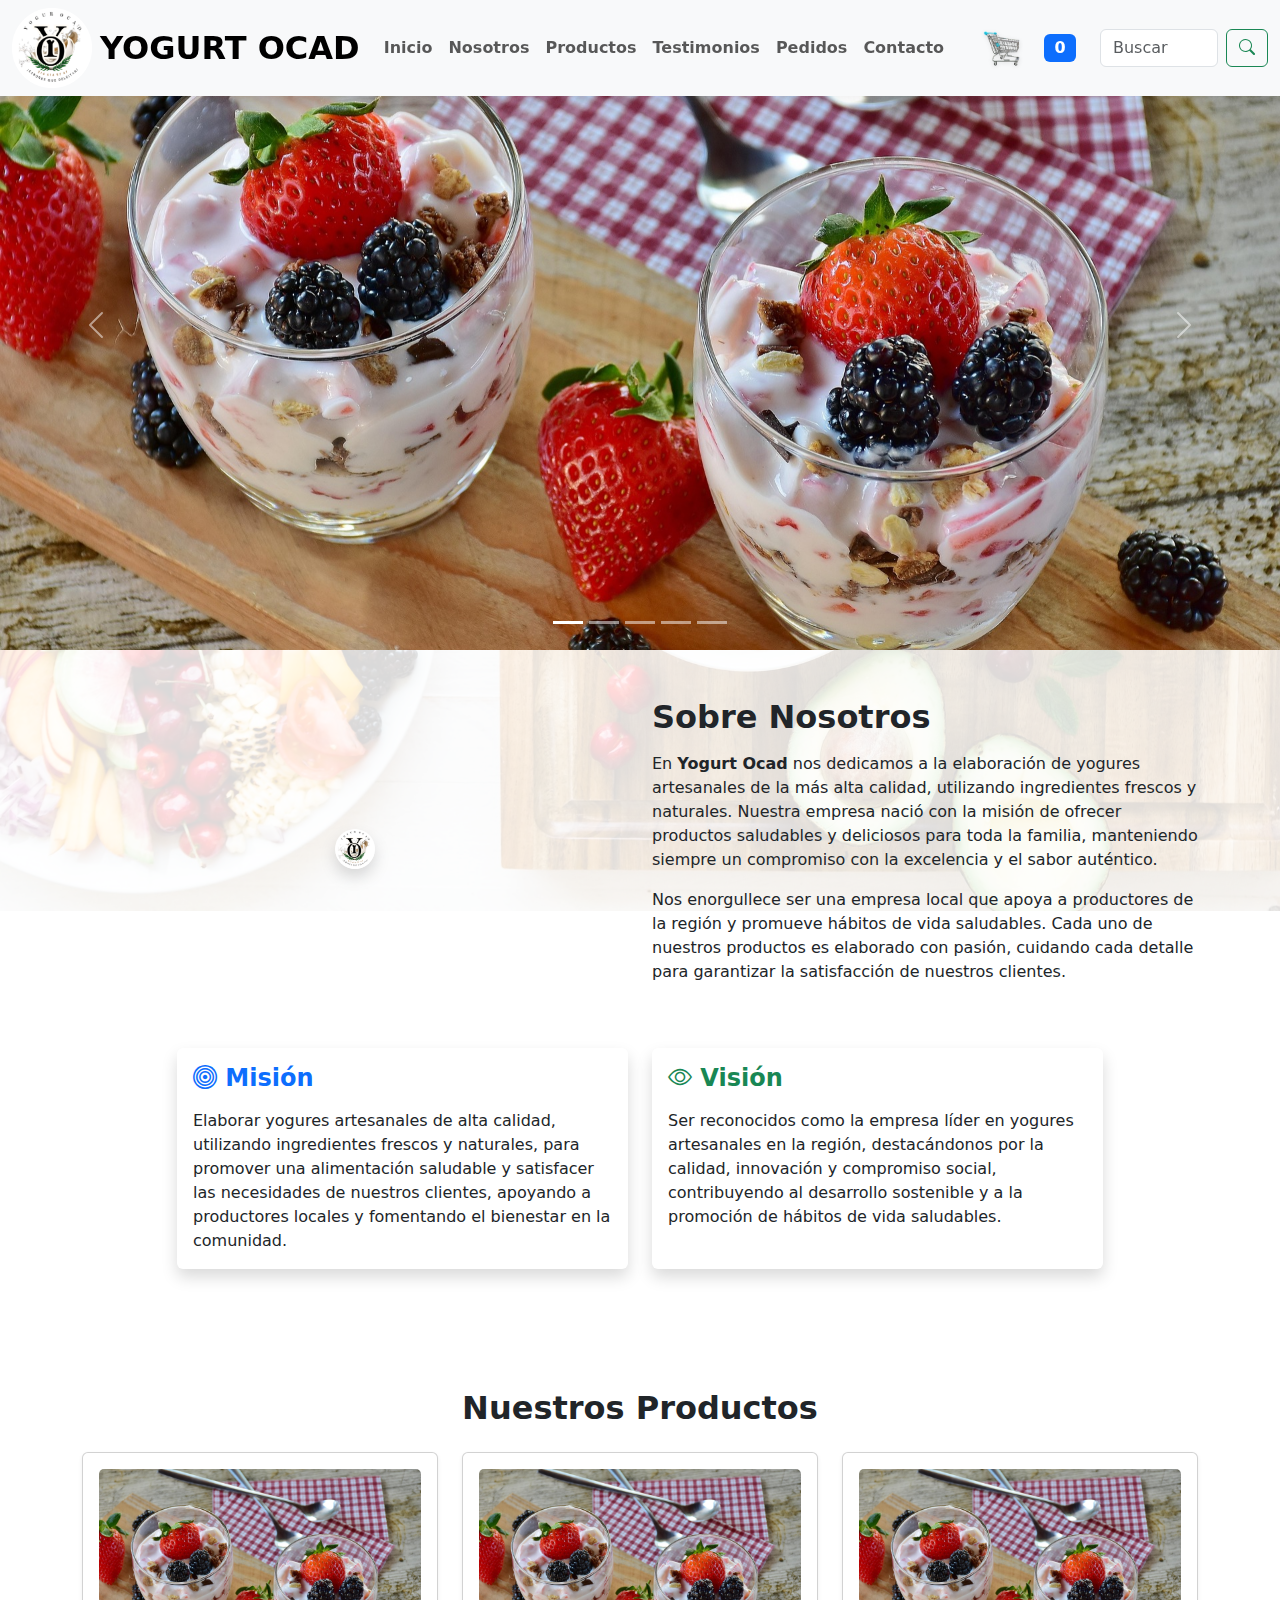
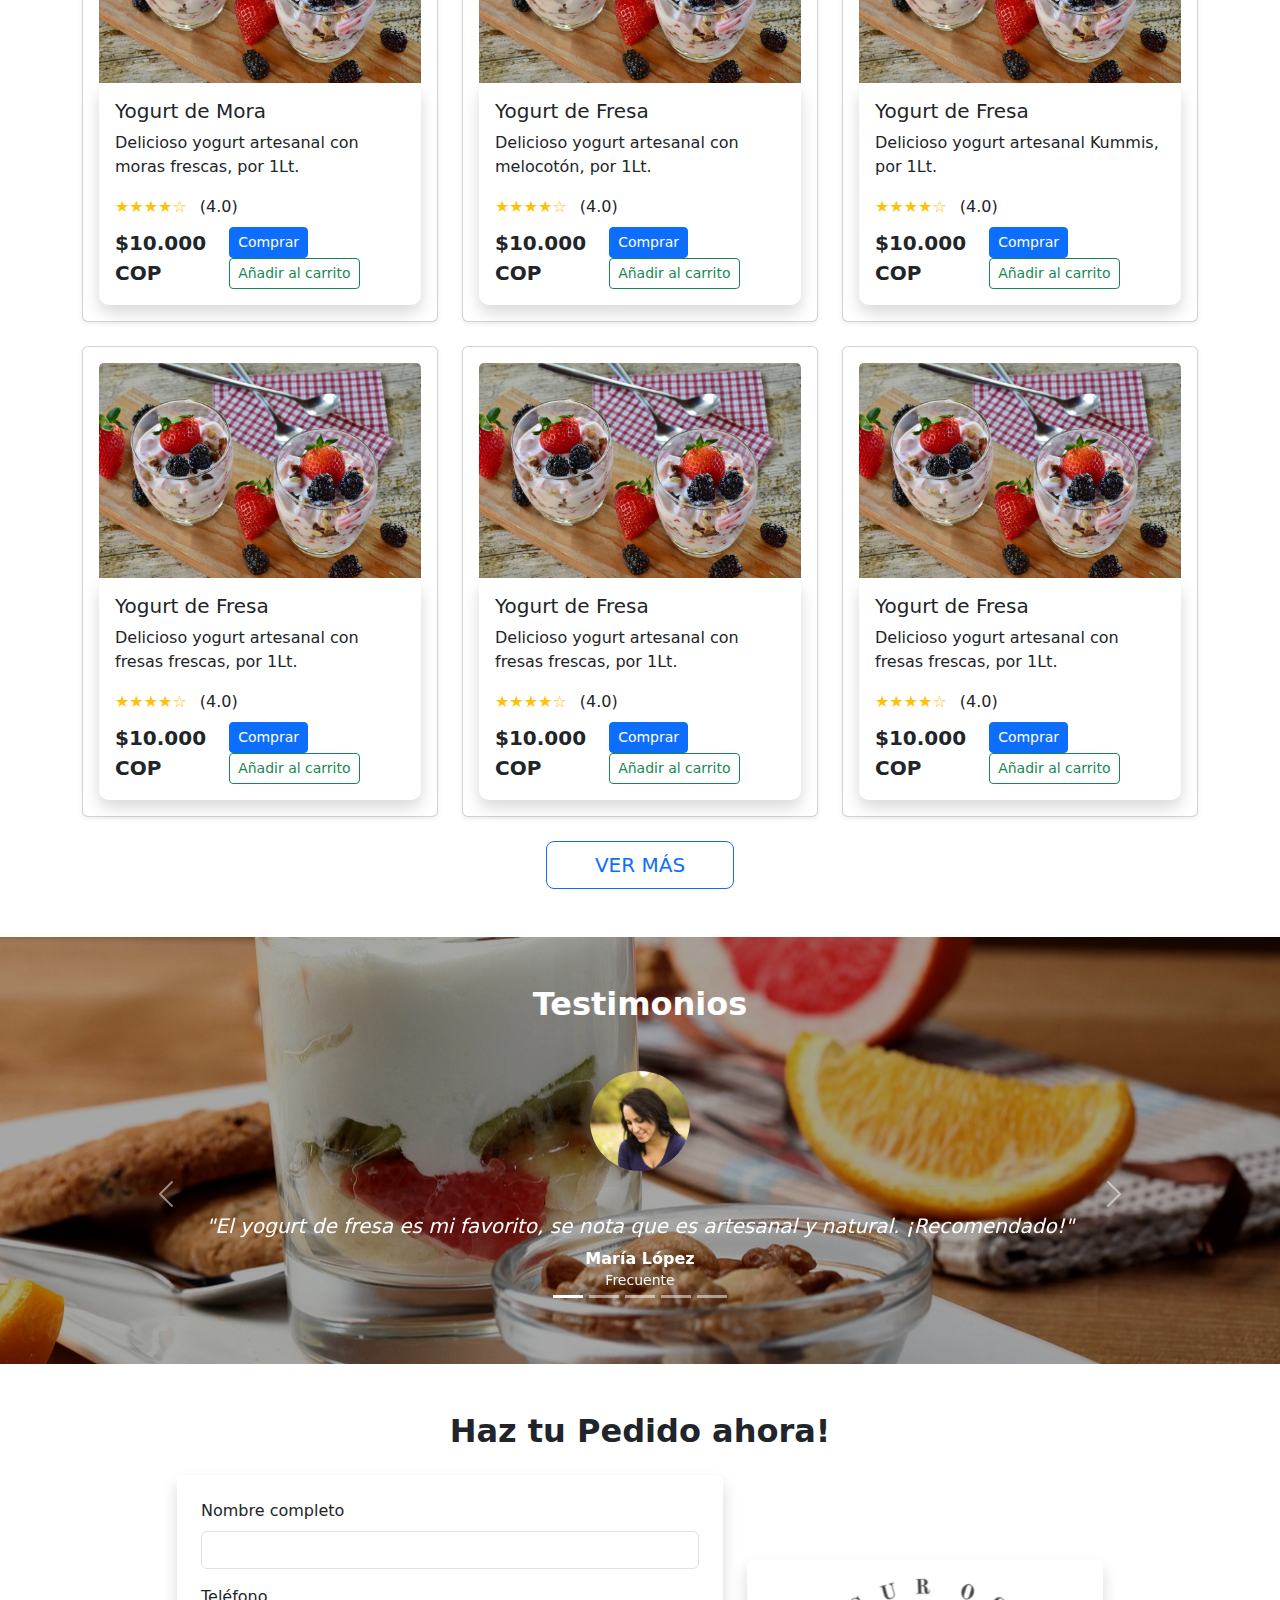
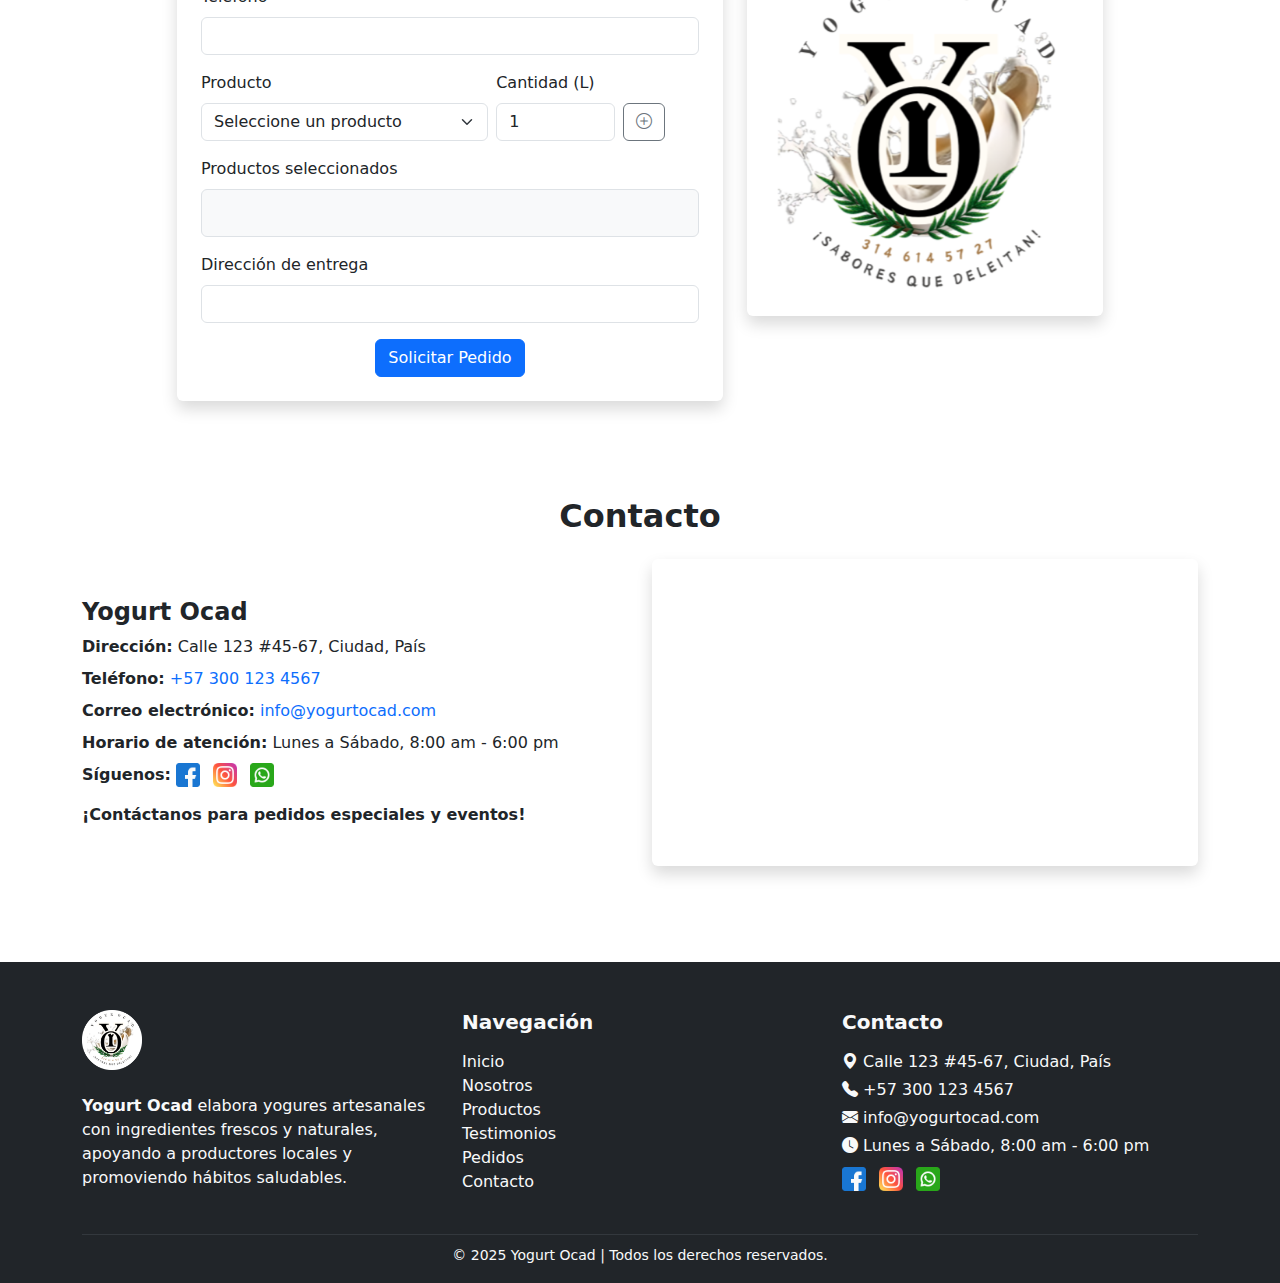
<file: index.html>
<!DOCTYPE html>
<html lang="es">

<head>
    <meta charset="UTF-8">
    <meta name="viewport" content="width=device-width, initial-scale=1.0">
    <title>Yogurt Ocad</title>
    <!-- Opcional: Bootstrap Icons CDN -->
    <link rel="stylesheet" href="https://cdn.jsdelivr.net/npm/bootstrap-icons@1.11.3/font/bootstrap-icons.min.css">
    <!-- Bootstrap CSS -->
    <link href="https://cdn.jsdelivr.net/npm/bootstrap@5.3.2/dist/css/bootstrap.min.css" rel="stylesheet">
    <link href="https://cdn.jsdelivr.net/npm/bootstrap@5.3.3/dist/css/bootstrap.min.css" rel="stylesheet">
    <link href="img/Logo Yogurt Ocad.png" rel="icon">
    <link rel="stylesheet" href="css/style.css">
</head>

<body>

    <!-- Navbar -->
    <nav class="navbar navbar-expand-lg bg-body-tertiary fixed-top section"
        style="background: rgba(255,255,255,0.85); backdrop-filter: blur(6px); box-shadow: 0 2px 12px rgba(0,0,0,0.07);">
        <div class="container-fluid fw-bold d-flex justify-content-between align-items-center">

            <!-- Logo y Marca -->
            <div class="d-flex align-items-center">
                <img src="img/Logo Yogurt Ocad.png" alt="Logo Yogurt Ocad" class="logo me-2"
                    style="width: 80px; height: 80px;">
                <a class="navbar-brand" style="font-size: 2rem; font-weight: bold;">YOGURT OCAD</a>
            </div>

            <!-- Botón Hamburguesa -->
            <button class="navbar-toggler" type="button" data-bs-toggle="collapse"
                data-bs-target="#navbarSupportedContent" aria-controls="navbarSupportedContent" aria-expanded="false"
                aria-label="Toggle navigation">
                <span class="navbar-toggler-icon"></span>
            </button>

            <!-- Contenido del Menú -->
            <div class="collapse navbar-collapse justify-content-end" id="navbarSupportedContent">
                <ul class="navbar-nav mb-2 mb-lg-0 align-items-lg-center">
                    <li class="nav-item"><a class="nav-link nav-hover" href="#carouselExample">Inicio</a></li>
                    <li class="nav-item"><a class="nav-link nav-hover" href="#nosotros">Nosotros</a></li>
                    <li class="nav-item"><a class="nav-link nav-hover" href="#productos">Productos</a></li>
                    <li class="nav-item"><a class="nav-link nav-hover" href="#testimonios">Testimonios</a></li>
                    <li class="nav-item"><a class="nav-link nav-hover" href="#Pedidos">Pedidos</a></li>
                    <li class="nav-item"><a class="nav-link nav-hover" href="#contacto">Contacto</a></li>
                </ul>

                <!-- Carrito -->
                <div class="d-flex align-items-center ms-lg-4 my-2 my-lg-0">
                    <a href="carrito.html">
                        <img src="img/carrito.png" alt="Carrito"
                            style="width: 60px; height: 60px; object-fit: contain; filter: drop-shadow(0 1px 2px rgba(0,0,0,0.12));" />
                    </a>
                    <span class="badge bg-primary ms-2" style="font-size: 1rem;">0</span>
                </div>

                <!-- Buscador -->
                <form class="d-flex ms-lg-4 my-2 my-lg-0" role="search" id="searchForm" autocomplete="off">
                    <input class="form-control me-2" type="search" placeholder="Buscar" aria-label="Buscar"
                        id="searchInput" />
                    <button class="btn btn-outline-success ver-mas-btn" type="submit">
                        <i class="bi bi-search"></i>
                    </button>
                </form>
            </div>
        </div>
    </nav>

    <!-- Botón Scroll hacia abajo y devuelve al inicio -->
    <button id="scrollToTopBtn" class="btn btn-primary"
        style="position:fixed; bottom:40px; right:30px; z-index:9999; width:50px; height:50px; display:none; align-items:center; justify-content:center;">
        <i class="bi bi-arrow-up fs-3"></i>
    </button>

    <!-- Carrusel de imagenes -->
    <section id="Inicio" style="scroll-margin-top: 100px;">
        <div id="carouselExample" class="carousel slide" data-bs-ride="carousel" data-bs-interval="4000">
            <div class="carousel-inner">
                <div class="carousel-item active">
                    <img src="img/fresa.jpg" class="d-block w-100 img" alt="Imagen 1">
                </div>
                <div class="carousel-item">
                    <img src="img/fresa2.jpg" class="d-block w-100 img" alt="Imagen 2">
                </div>
                <div class="carousel-item">
                    <img src="img/mora.jpg" class="d-block w-100 img" alt="Imagen 3">
                </div>
                <div class="carousel-item">
                    <img src="img/mora2.jpg" class="d-block w-100 img" alt="Imagen 4">
                </div>
                <div class="carousel-item">
                    <img src="img/fresa.jpg" class="d-block w-100 img" alt="Imagen 5">
                </div>
            </div>
            <button class="carousel-control-prev" type="button" data-bs-target="#carouselExample" data-bs-slide="prev">
                <span class="carousel-control-prev-icon" aria-hidden="true"></span>
                <span class="visually-hidden">Anterior</span>
            </button>
            <button class="carousel-control-next" type="button" data-bs-target="#carouselExample" data-bs-slide="next">
                <span class="carousel-control-next-icon" aria-hidden="true"></span>
                <span class="visually-hidden">Siguiente</span>
            </button>
            <div class="carousel-indicators">
                <button type="button" data-bs-target="#carouselExample" data-bs-slide-to="0" class="active"
                    aria-current="true" aria-label="Slide 1"></button>
                <button type="button" data-bs-target="#carouselExample" data-bs-slide-to="1"
                    aria-label="Slide 2"></button>
                <button type="button" data-bs-target="#carouselExample" data-bs-slide-to="2"
                    aria-label="Slide 3"></button>
                <button type="button" data-bs-target="#carouselExample" data-bs-slide-to="3"
                    aria-label="Slide 4"></button>
                <button type="button" data-bs-target="#carouselExample" data-bs-slide-to="4"
                    aria-label="Slide 5"></button>
            </div>
        </div>
        </div>
    </section>

    <!-- Sección Sobre Nosotros -->
    <section id="nosotros" class="container my-5" style="scroll-margin-top: 100px;">
        <div class="row align-items-center">
            <div class="col-md-6 mb-4 mb-md-0">
                <img src="img/Logo Yogurt Ocad.png" alt="Yogurt Ocad Logo" class="img-fluid rounded-pill shadow logo"
                    style="border-radius: 100px;">
            </div>
            <div class="col-md-6">
                <h2 class="mb-3 fw-bold">Sobre Nosotros</h2>
                <p>
                    En <strong>Yogurt Ocad</strong> nos dedicamos a la elaboración de yogures artesanales de la más alta
                    calidad, utilizando ingredientes frescos y naturales. Nuestra empresa nació con la misión de ofrecer
                    productos saludables y deliciosos para toda la familia, manteniendo siempre un compromiso con la
                    excelencia y el sabor auténtico.
                </p>
                <p>
                    Nos enorgullece ser una empresa local que apoya a productores de la región y promueve hábitos de
                    vida saludables. Cada uno de nuestros productos es elaborado con pasión, cuidando cada detalle para
                    garantizar la satisfacción de nuestros clientes.
                </p>
            </div>
        </div>

        <!-- Tarjetas de Misión -->
        <div class="row mt-5 justify-content-center">
            <div class="col-md-5 mb-4 m_v">
                <div class="card h-100 shadow border-0 card-hover">
                    <div class="card-body">
                        <h4 class="card-title fw-bold text-primary mb-3"><i class="bi bi-bullseye"></i> Misión</h4>
                        <p class="card-text">
                            Elaborar yogures artesanales de alta calidad, utilizando ingredientes frescos y naturales,
                            para promover una alimentación saludable y satisfacer las necesidades de nuestros clientes,
                            apoyando a productores locales y fomentando el bienestar en la comunidad.
                        </p>
                    </div>
                </div>
            </div>

            <!-- Tarjetas de Visión -->
            <div class="col-md-5 mb-4 m_v">
                <div class="card h-100 shadow border-0">
                    <div class="card-body">
                        <h4 class="card-title fw-bold text-success mb-3"><i class="bi bi-eye"></i> Visión</h4>
                        <p class="card-text">
                            Ser reconocidos como la empresa líder en yogures artesanales en la región, destacándonos por
                            la calidad, innovación y compromiso social, contribuyendo al desarrollo sostenible y a la
                            promoción de hábitos de vida saludables.
                        </p>
                    </div>
                </div>
            </div>
        </div>
    </section>

    <!-- Tarjeta de Productos -->
    <section id="productos" class="container my-5" style="scroll-margin-top: 100px;">
        <h2 class="mb-4 fw-bold text-center">Nuestros Productos</h2>
        <div class="row justify-content-center g-4">
            <!-- Tarjeta 1 -->
            <div class="col-12 col-sm-6 col-lg-4 d-flex">
                <div class="card shadow-sm p-3 w-100 producto-card">
                    <img src="img/fresa.jpg" class="card-img-top producto-img" alt="Yogurt de Fresa">
                    <div class="card-body shadow" style="border-radius: 10px;">
                        <h5 class="card-title">Yogurt de Mora</h5>
                        <p class="card-text">Delicioso yogurt artesanal con moras frescas, por 1Lt.</p>
                        <div class="mb-2">
                            <span class="text-warning">&#9733;&#9733;&#9733;&#9733;&#9734;</span>
                            <span class="ms-2">(4.0)</span>
                        </div>
                        <div class="d-flex justify-content-between align-items-center">
                            <span class="fw-bold fs-5">$10.000 COP</span>
                            <div>
                                <button class="btn btn-primary btn-sm me-2 comprar-btn"
                                    onclick="location.href='#Pedidos'">Comprar</button>
                                <button class="btn btn-outline-success btn-sm add-to-cart-btn">Añadir al
                                    carrito</button>
                            </div>
                        </div>
                    </div>
                </div>
            </div>

            <!-- Tarjeta 2 -->
            <div class="col-12 col-sm-6 col-lg-4 d-flex">
                <div class="card shadow-sm p-3 w-100 producto-card">
                    <img src="img/fresa.jpg" class="card-img-top producto-img" alt="Yogurt de Fresa">
                    <div class="card-body shadow" style="border-radius: 10px;">
                        <h5 class="card-title">Yogurt de Fresa</h5>
                        <p class="card-text">Delicioso yogurt artesanal con melocotón, por 1Lt.</p>
                        <div class="mb-2">
                            <span class="text-warning">&#9733;&#9733;&#9733;&#9733;&#9734;</span>
                            <span class="ms-2">(4.0)</span>
                        </div>
                        <div class="d-flex justify-content-between align-items-center">
                            <span class="fw-bold fs-5">$10.000 COP</span>
                            <div>
                                <button class="btn btn-primary btn-sm me-2 comprar-btn"
                                    onclick="location.href='#Pedidos'">Comprar</button>
                                <button class="btn btn-outline-success btn-sm add-to-cart-btn">Añadir al
                                    carrito</button>
                            </div>
                        </div>
                    </div>
                </div>
            </div>

            <!-- Tarjeta 3 -->
            <div class="col-12 col-sm-6 col-lg-4 d-flex">
                <div class="card shadow-sm p-3 w-100 producto-card">
                    <img src="img/fresa.jpg" class="card-img-top producto-img" alt="Yogurt de Fresa">
                    <div class="card-body shadow" style="border-radius: 10px;">
                        <h5 class="card-title">Yogurt de Fresa</h5>
                        <p class="card-text">Delicioso yogurt artesanal Kummis, por 1Lt.</p>
                        <div class="mb-2">
                            <span class="text-warning">&#9733;&#9733;&#9733;&#9733;&#9734;</span>
                            <span class="ms-2">(4.0)</span>
                        </div>
                        <div class="d-flex justify-content-between align-items-center">
                            <span class="fw-bold fs-5">$10.000 COP</span>
                            <div>
                                <button class="btn btn-primary btn-sm me-2 comprar-btn"
                                    onclick="location.href='#Pedidos'">Comprar</button>
                                <button class="btn btn-outline-success btn-sm add-to-cart-btn">Añadir al
                                    carrito</button>
                            </div>
                        </div>
                    </div>
                </div>
            </div>

            <!-- Tarjeta 4 -->
            <div class="col-12 col-sm-6 col-lg-4 d-flex">
                <div class="card shadow-sm p-3 w-100 producto-card">
                    <img src="img/fresa.jpg" class="card-img-top producto-img" alt="Yogurt de Fresa">
                    <div class="card-body shadow" style="border-radius: 10px;">
                        <h5 class="card-title">Yogurt de Fresa</h5>
                        <p class="card-text">Delicioso yogurt artesanal con fresas frescas, por 1Lt.</p>
                        <div class="mb-2">
                            <span class="text-warning">&#9733;&#9733;&#9733;&#9733;&#9734;</span>
                            <span class="ms-2">(4.0)</span>
                        </div>
                        <div class="d-flex justify-content-between align-items-center">
                            <span class="fw-bold fs-5">$10.000 COP</span>
                            <div>
                                <button class="btn btn-primary btn-sm me-2 comprar-btn"
                                    onclick="location.href='#Pedidos'">Comprar</button>
                                <button class="btn btn-outline-success btn-sm add-to-cart-btn">Añadir al
                                    carrito</button>
                            </div>
                        </div>
                    </div>
                </div>
            </div>

            <!-- Tarjeta 5 -->
            <div class="col-12 col-sm-6 col-lg-4 d-flex">
                <div class="card shadow-sm p-3 w-100 producto-card">
                    <img src="img/fresa.jpg" class="card-img-top producto-img" alt="Yogurt de Fresa">
                    <div class="card-body shadow" style="border-radius: 10px;">
                        <h5 class="card-title">Yogurt de Fresa</h5>
                        <p class="card-text">Delicioso yogurt artesanal con fresas frescas, por 1Lt.</p>
                        <div class="mb-2">
                            <span class="text-warning">&#9733;&#9733;&#9733;&#9733;&#9734;</span>
                            <span class="ms-2">(4.0)</span>
                        </div>
                        <div class="d-flex justify-content-between align-items-center">
                            <span class="fw-bold fs-5">$10.000 COP</span>
                            <div>
                                <button class="btn btn-primary btn-sm me-2 comprar-btn"
                                    onclick="location.href='#Pedidos'">Comprar</button>
                                <button class="btn btn-outline-success btn-sm add-to-cart-btn">Añadir al
                                    carrito</button>
                            </div>
                        </div>
                    </div>
                </div>
            </div>

            <!-- Tarjeta 6 -->
            <div class="col-12 col-sm-6 col-lg-4 d-flex">
                <div class="card shadow-sm p-3 w-100 producto-card">
                    <img src="img/fresa.jpg" class="card-img-top producto-img" alt="Yogurt de Fresa">
                    <div class="card-body shadow" style="border-radius: 10px;">
                        <h5 class="card-title">Yogurt de Fresa</h5>
                        <p class="card-text">Delicioso yogurt artesanal con fresas frescas, por 1Lt.</p>
                        <div class="mb-2">
                            <span class="text-warning">&#9733;&#9733;&#9733;&#9733;&#9734;</span>
                            <span class="ms-2">(4.0)</span>
                        </div>
                        <div class="d-flex justify-content-between align-items-center">
                            <span class="fw-bold fs-5">$10.000 COP</span>
                            <div>
                                <button class="btn btn-primary btn-sm me-2 comprar-btn"
                                    onclick="location.href='#Pedidos'">Comprar</button>
                                <button class="btn btn-outline-success btn-sm add-to-cart-btn">Añadir al
                                    carrito</button>
                            </div>
                        </div>
                    </div>
                </div>
            </div>
        </div>

        <!-- Botón VER MÁS centrado al final -->
        <div class="d-flex justify-content-center mt-4">
            <button class="btn btn-lg btn-outline-primary px-5 ver-mas-btn"
                onclick="window.location.href='productos.html'">VER MÁS</button>
        </div>
    </section>

    <!-- Testimonios -->
    <section id="testimonios" class="py-5 position-relative"
        style="background: url('img/fondo_testimonios.jpg') center center/cover no-repeat; min-height: 400px; scroll-margin-top: 100px;">
        <div class="container position-relative" style="z-index:2;">
            <h2 class="text-center fw-bold mb-5 text-white text-shadow">Testimonios</h2>
            <div id="testimoniosCarousel" class="carousel slide" data-bs-ride="carousel">
                <div class="carousel-inner">

                    <!-- Testimonio 1 -->
                    <div class="carousel-item active">
                        <div class="row justify-content-center align-items-center">
                            <div class="col-12 text-center mb-3">
                                <img src="img/testimonio1.jpg" class="rounded-circle shadow img1" alt="María López"
                                    style="width:100px; height:100px; object-fit:cover;">
                            </div>
                            <div class="col-12 d-flex justify-content-center">
                                <div class="rounded p-4 shadow text-center text-white" style="background: transparent;">
                                    <p class="mb-2 fst-italic fs-5">"El yogurt de fresa es mi favorito, se nota que es
                                        artesanal y natural. ¡Recomendado!"</p>
                                    <h6 class="mb-0 fw-bold">María López</h6>
                                    <small class="text-light">Frecuente</small>
                                </div>
                            </div>
                        </div>
                    </div>

                    <!-- Testimonio 2 -->
                    <div class="carousel-item">
                        <div class="row justify-content-center align-items-center">
                            <div class="col-12 text-center mb-3">
                                <img src="img/testimonio2.jpg" class="rounded-circle shadow img1" alt="Carlos Ramírez"
                                    style="width:100px; height:100px; object-fit:cover;">
                            </div>
                            <div class="col-12 d-flex justify-content-center">
                                <div class="rounded p-4 shadow text-center text-white" style="background: transparent;">
                                    <p class="mb-2 fst-italic fs-5">"Excelente atención y productos frescos. El yogurt
                                        de mora es delicioso."</p>
                                    <h6 class="mb-0 fw-bold">Carlos Ramírez</h6>
                                    <small class="text-light">Padre de familia</small>
                                </div>
                            </div>
                        </div>
                    </div>

                    <!-- Testimonio 3 -->
                    <div class="carousel-item">
                        <div class="row justify-content-center align-items-center">
                            <div class="col-12 text-center mb-3">
                                <img src="img/testimonio3.jpg" class="rounded-circle shadow img1" alt="Ana Torres"
                                    style="width:100px; height:100px; object-fit:cover;">
                            </div>
                            <div class="col-12 d-flex justify-content-center">
                                <div class="rounded p-4 shadow text-center text-white" style="background: transparent;">
                                    <p class="mb-2 fst-italic fs-5">"Me encanta que apoyen a productores locales. ¡El
                                        sabor es único!"</p>
                                    <h6 class="mb-0 fw-bold">Ana Torres</h6>
                                    <small class="text-light">Nutricionista</small>
                                </div>
                            </div>
                        </div>
                    </div>

                    <!-- Testimonio 4 -->
                    <div class="carousel-item">
                        <div class="row justify-content-center align-items-center">
                            <div class="col-12 text-center mb-3">
                                <img src="img/testimonio4.jpg" class="rounded-circle shadow img1" alt="Jorge Castillo"
                                    style="width:100px; height:100px; object-fit:cover;">
                            </div>
                            <div class="col-12 d-flex justify-content-center">
                                <div class="rounded p-4 shadow text-center text-white" style="background: transparent;">
                                    <p class="mb-2 fst-italic fs-5">"El kummis es perfecto para mis desayunos. ¡Gracias
                                        Yogurt Ocad!"</p>
                                    <h6 class="mb-0 fw-bold">Jorge Castillo</h6>
                                    <small class="text-light">Deportista</small>
                                </div>
                            </div>
                        </div>
                    </div>

                    <!-- Testimonio 5 -->
                    <div class="carousel-item">
                        <div class="row justify-content-center align-items-center">
                            <div class="col-12 text-center mb-3">
                                <img src="img/testimonio5.jpg" class="rounded-circle shadow img1" alt="Luisa Fernández"
                                    style="width:100px; height:100px; object-fit:cover;">
                            </div>
                            <div class="col-12 d-flex justify-content-center">
                                <div class="rounded p-4 shadow text-center text-white" style="background: transparent;">
                                    <p class="mb-2 fst-italic fs-5">"La calidad y el sabor son insuperables. ¡Siempre
                                        los recomiendo!"</p>
                                    <h6 class="mb-0 fw-bold">Luisa Fernández</h6>
                                    <small class="text-light">Chef</small>
                                </div>
                            </div>
                        </div>
                    </div>
                </div>

                <!-- Controles -->
                <button class="carousel-control-prev" type="button" data-bs-target="#testimoniosCarousel"
                    data-bs-slide="prev">
                    <span class="carousel-control-prev-icon" aria-hidden="true"></span>
                    <span class="visually-hidden">Anterior</span>
                </button>
                <button class="carousel-control-next" type="button" data-bs-target="#testimoniosCarousel"
                    data-bs-slide="next">
                    <span class="carousel-control-next-icon" aria-hidden="true"></span>
                    <span class="visually-hidden">Siguiente</span>
                </button>
                <!-- Indicadores -->
                <div class="carousel-indicators mt-5 mb-2">
                    <button type="button" data-bs-target="#testimoniosCarousel" data-bs-slide-to="0" class="active"
                        aria-current="true" aria-label="Testimonio 1"></button>
                    <button type="button" data-bs-target="#testimoniosCarousel" data-bs-slide-to="1"
                        aria-label="Testimonio 2"></button>
                    <button type="button" data-bs-target="#testimoniosCarousel" data-bs-slide-to="2"
                        aria-label="Testimonio 3"></button>
                    <button type="button" data-bs-target="#testimoniosCarousel" data-bs-slide-to="3"
                        aria-label="Testimonio 4"></button>
                    <button type="button" data-bs-target="#testimoniosCarousel" data-bs-slide-to="4"
                        aria-label="Testimonio 5"></button>
                </div>
            </div>
        </div>
        <div class="position-absolute top-0 start-0 w-100 h-100" style="background:rgba(0,0,0,0.35); z-index:1;"></div>
    </section>

    <!-- Sección de Pedidos -->
    <section id="Pedidos" class="container my-5" style="scroll-margin-top: 100px;">
        <h2 class="mb-4 fw-bold text-center">Haz tu Pedido ahora!</h2>
        <div class="row justify-content-center align-items-stretch">
            <div class="col-lg-6 d-flex align-items-stretch">
                <form id="pedidoForm" class="p-4 shadow rounded bg-white w-100 h-100" style="min-height: 100%;">
                    <div class="mb-3">
                        <label for="nombre" class="form-label">Nombre completo</label>
                        <input type="text" class="form-control" id="nombre" name="nombre" required>
                    </div>
                    <div class="mb-3">
                        <label for="telefono" class="form-label">Teléfono</label>
                        <input type="tel" class="form-control" id="telefono" name="telefono" required>
                    </div>
                    <!-- Selector de producto y cantidad -->
                    <div class="row g-2 align-items-end mb-3">
                        <div class="col-7">
                            <label class="form-label">Producto</label>
                            <select class="form-select" id="productoSelect">
                                <option value="" selected disabled>Seleccione un producto</option>
                                <option value="fresa">Yogurt de Fresa</option>
                                <option value="mora">Yogurt de Mora</option>
                                <option value="kummis">Yogurt Kummis</option>
                            </select>
                        </div>
                        <div class="col-3">
                            <label class="form-label">Cantidad (L)</label>
                            <input type="number" class="form-control" id="cantidadInput" min="1" value="1">
                        </div>
                        <div class="col-2">
                            <button type="button" class="btn btn-outline-secondary agregar" id="agregarProducto">
                                <i class="bi bi-plus-circle"></i>
                            </button>
                        </div>
                    </div>

                    <!-- Productos seleccionados -->
                    <div class="mb-3">
                        <label class="form-label">Productos seleccionados</label>
                        <div id="productosSeleccionados" class="form-control"
                            style="min-height:48px; background:#f8f9fa; display:flex; flex-wrap:wrap; gap:6px; align-items:center;">
                        </div>
                    </div>
                    <!-- Campos ocultos para enviar productos -->
                    <div id="productosHidden"></div>
                    <div class="mb-3">
                        <label for="direccion" class="form-label">Dirección de entrega</label>
                        <input type="text" class="form-control" id="direccion" name="direccion" required>
                    </div>
                    <div class="d-flex justify-content-center">
                        <button type="submit" class="btn btn-primary ver-mas-btn">Solicitar Pedido</button>
                    </div>
                </form>
            </div>
            <div class="col-lg-4 d-flex align-items-center justify-content-center mt-4 mt-lg-0">
                <img id="productoImagen" src="img/Logo Yogurt Ocad.png" alt="Producto seleccionado"
                    class="img-fluid rounded shadow producto-img-sin-fondo formulario contacto"
                    style="background: transparent;">
            </div>
        </div>
    </section>

    <!-- Sección de Contacto -->
    <section id="contacto" class="container my-5" style="scroll-margin-top: 100px;">
        <h2 class="mb-4 fw-bold text-center">Contacto</h2>
        <div class="row align-items-center">
            <div class="col-md-6 mb-4 mb-md-0">
                <h4 class="fw-bold">Yogurt Ocad</h4>
                <p class="mb-2"><strong>Dirección:</strong> Calle 123 #45-67, Ciudad, País</p>
                <p class="mb-2"><strong>Teléfono:</strong> <a href="tel:+573001234567" class="text-decoration-none">+57
                        300 123 4567</a></p>
                <p class="mb-2"><strong>Correo electrónico:</strong> <a href="mailto:info@yogurtocad.com"
                        class="text-decoration-none">info@yogurtocad.com</a></p>
                <p class="mb-2"><strong>Horario de atención:</strong> Lunes a Sábado, 8:00 am - 6:00 pm</p>
                <p class="mb-2"><strong>Síguenos:</strong>
                    <a href="https://facebook.com" target="_blank" class="me-2 text-decoration-none social-icon"
                        title="Facebook" style="color:#3b5998;">
                        <img src="img/facebook.png" alt="Facebook" width="24" height="24" style="vertical-align:middle;"
                            class="social-icon">
                    </a>
                    <a href="https://instagram.com" target="_blank" class="me-2 text-decoration-none social-icon"
                        title="Instagram" style="color:#E4405F;">
                        <img src="img/instagram.png" alt="Instagram" width="24" height="24"
                            style="vertical-align:middle;" class="social-icon">
                    </a>
                    <a href="https://wa.me/573001234567" target="_blank" class="text-decoration-none social-icon"
                        title="WhatsApp" style="color:#25D366;">
                        <img src="img/whatsapp.png" alt="WhatsApp" width="24" height="24" style="vertical-align:middle;"
                            class="social-icon">
                    </a>
                </p>
                </p>
                <p class="mb-0"><strong>¡Contáctanos para pedidos especiales y eventos!</strong></p>
            </div>
            <div class="col-md-6">
                <div class="ratio ratio-16x9 rounded shadow">
                    <iframe src="https://www.google.com/maps?q=4.710988,-74.072092&z=15&output=embed" width="100%"
                        height="100%" style="border:0;" allowfullscreen="" loading="lazy"
                        referrerpolicy="no-referrer-when-downgrade" title="Ubicación Yogurt Ocad"></iframe>
                </div>
            </div>
        </div>
    </section>

    <!-- Footer -->
    <footer class="bg-dark text-light pt-5 pb-3 mt-5">
        <div class="container">
            <div class="row gy-4">
                <!-- Logo y descripción -->
                <div class="col-md-4">
                    <div class="mb-3">
                        <img src="img/Logo Yogurt Ocad.png" alt="Yogurt Ocad Logo" style="width:60px; height:60px;"
                            class="mb-2">
                    </div>
                    <p>
                        <strong>Yogurt Ocad</strong> elabora yogures artesanales con ingredientes frescos y naturales,
                        apoyando a productores locales y promoviendo hábitos saludables.
                    </p>
                </div>

                <!-- Navegación rápida -->
                <div class="col-md-4">
                    <h5 class="fw-bold mb-3">Navegación</h5>
                    <ul class="list-unstyled">
                        <li><a href="#" class="text-light text-decoration-none">Inicio</a></li>
                        <li><a href="#nosotros" class="text-light text-decoration-none">Nosotros</a></li>
                        <li><a href="#productos" class="text-light text-decoration-none">Productos</a></li>
                        <li><a href="#testimonios" class="text-light text-decoration-none">Testimonios</a></li>
                        <li><a href="#Pedidos" class="text-light text-decoration-none">Pedidos</a></li>
                        <li><a href="#contacto" class="text-light text-decoration-none">Contacto</a></li>
                    </ul>
                </div>

                <!-- Información de contacto -->
                <div class="col-md-4">
                    <h5 class="fw-bold mb-3">Contacto</h5>
                    <p class="mb-1"><i class="bi bi-geo-alt-fill"></i> Calle 123 #45-67, Ciudad, País</p>
                    <p class="mb-1"><i class="bi bi-telephone-fill"></i> <a href="tel:+573001234567"
                            class="text-light text-decoration-none">+57 300 123 4567</a></p>
                    <p class="mb-1"><i class="bi bi-envelope-fill"></i> <a href="mailto:info@yogurtocad.com"
                            class="text-light text-decoration-none">info@yogurtocad.com</a></p>
                    <p class="mb-2"><i class="bi bi-clock-fill"></i> Lunes a Sábado, 8:00 am - 6:00 pm</p>
                    <div>
                        <a href="https://www.facebook.com/share/1AQnN3VmAr/" target="_blank"
                            class="me-2 text-decoration-none social-icon" title="Facebook" style="color:#3b5998;">
                            <img src="img/facebook.png" alt="Facebook" width="24" height="24"
                                style="vertical-align:middle;" class="social-icon">
                        </a>
                        <a href="https://instagram.com" target="_blank" class="me-2 text-decoration-none social-icon"
                            title="Instagram" style="color:#E4405F;">
                            <img src="img/instagram.png" alt="Instagram" width="24" height="24"
                                style="vertical-align:middle;" class="social-icon">
                        </a>
                        <a href="https://wa.me/573001234567" target="_blank" class="text-decoration-none social-icon"
                            title="WhatsApp" style="color:#25D366;">
                            <img src="img/whatsapp.png" alt="WhatsApp" width="24" height="24"
                                style="vertical-align:middle;" class="social-icon">
                        </a>
                    </div>
                </div>
            </div>
            <hr class="border-secondary mt-4 mb-2">
            <div class="text-center">
                <small>&copy; 2025 Yogurt Ocad | Todos los derechos reservados.</a></small>
            </div>
        </div>
    </footer>

    <!-- Sección de Scripts -->

    <!-- Bootstrap JS Bundle (includes Popper) -->
    <script src="https://cdn.jsdelivr.net/npm/bootstrap@5.3.2/dist/js/bootstrap.bundle.min.js"></script>
    <script src="https://cdn.jsdelivr.net/npm/bootstrap@5.3.3/dist/js/bootstrap.bundle.min.js"></script>

    <!-- Script personalizado JS -->
    <script src="scripts.js/script.js"></script>
    <script src="scripts.js/productos.js"></script>
    <script src="scripts.js/carrito.js"></script>
</body>

</html>
</file>
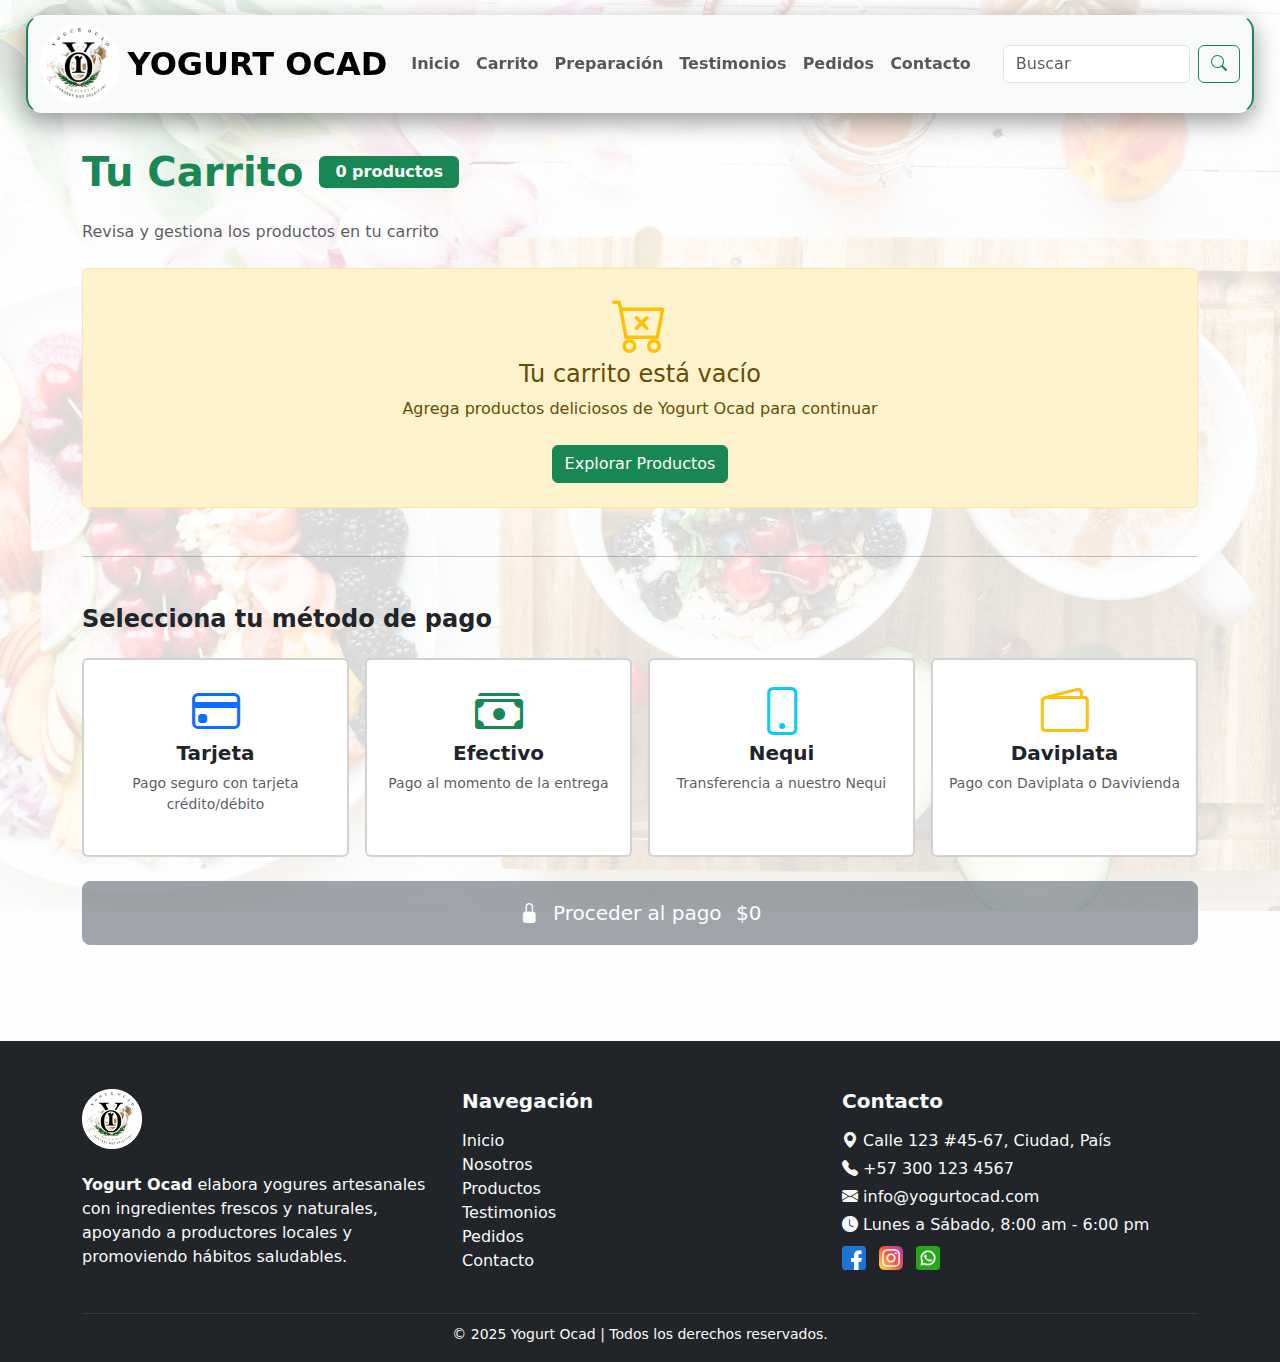
<file: carrito.html>
<!DOCTYPE html>
<html lang="es">

<head>
    <meta charset="UTF-8">
    <meta name="viewport" content="width=device-width, initial-scale=1.0">
    <title>Carrito de Compras - Yogurt Ocad</title>
    <!-- Bootstrap Icons -->
    <link rel="stylesheet" href="https://cdn.jsdelivr.net/npm/bootstrap-icons@1.11.3/font/bootstrap-icons.min.css">
    <!-- Bootstrap CSS -->
    <link href="https://cdn.jsdelivr.net/npm/bootstrap@5.3.3/dist/css/bootstrap.min.css" rel="stylesheet">
    <link href="img/Logo Yogurt Ocad.png" rel="icon">
    <link rel="stylesheet" href="css/style.css">
</head>

<body class="bg-light">

    <!-- Navbar -->
    <nav class="navbar navbar-expand-lg bg-body-tertiary fixed-top glass-card"
        style="margin-top: 15px; margin-left: auto; margin-right: auto; width: 96%; border-inline: 2px solid #198754; border-radius: 16px;">

        <div class="container-fluid fw-bold d-flex justify-content-between align-items-center">

            <!-- Logo y Titulo -->
            <div class="d-flex align-items-center">
                <img src="img/Logo Yogurt Ocad.png" alt="Logo Yogurt Ocad" class="logo me-2"
                    style="width: 80px; height: 80px;">
                <a class="navbar-brand" style="font-size: 2rem; font-weight: bold;">YOGURT OCAD</a>
            </div>

            <!-- Botón Hamburguesa -->
            <button class="navbar-toggler" type="button" data-bs-toggle="collapse"
                data-bs-target="#navbarSupportedContent" aria-controls="navbarSupportedContent" aria-expanded="false"
                aria-label="Toggle navigation">
                <span class="navbar-toggler-icon"></span>
            </button>

            <!-- Contenido del Menú -->
            <div class="collapse navbar-collapse justify-content-end" id="navbarSupportedContent">
                <ul class="navbar-nav mb-2 mb-lg-0 align-items-lg-center">
                    <li class="nav-item"><a class="nav-link nav-hover" href="index.html#productos">Inicio</a></li>
                    <li class="nav-item"><a class="nav-link nav-hover" href="#carrito-section">Carrito</a></li>
                    <li class="nav-item"><a class="nav-link nav-hover" href="preparacion.html">Preparación</a></li>
                    <li class="nav-item"><a class="nav-link nav-hover" href="index.html#testimonios">Testimonios</a>
                    </li>
                    <li class="nav-item"><a class="nav-link nav-hover" href="index.html#Pedidos">Pedidos</a></li>
                    <li class="nav-item"><a class="nav-link nav-hover" href="#contacto">Contacto</a></li>
                </ul>

                <!-- Buscador -->
                <form class="d-flex ms-lg-4 my-2 my-lg-0" role="search" id="searchForm" autocomplete="off">
                    <input class="form-control me-2" type="search" placeholder="Buscar" aria-label="Buscar"
                        id="searchInput" />
                    <button class="btn btn-outline-success ver-mas-btn" type="submit">
                        <i class="bi bi-search"></i>
                    </button>
                </form>
            </div>
        </div>
    </nav>

    <!-- Botón Scroll hacia abajo y devuelve al inicio -->
    <button id="scrollToTopBtn" class="btn btn-primary"
        style="position:fixed; bottom:40px; right:30px; z-index:9999; width:40px; height:30px; display:none; align-items:center; justify-content:center;">
        <i class="bi bi-chevron-up fs-5"></i>
    </button>

    <!-- Contenido de carrito -->
    <section id="carrito-section" class="container py-5" style="margin-top: 100px;">
        <div class="row">
            <div class="col-12">
                <!-- Encabezado del carrito -->
                <div class="d-flex align-items-center mb-4">
                    <h1 class="fw-bold text-success mb-0">Tu Carrito</h1>
                    <span id="item-count-badge" class="badge bg-success ms-3 fs-6 py-2 px-3">0 productos</span>
                </div>
                <p class="text-muted mb-4">Revisa y gestiona los productos en tu carrito</p>

                <!-- Alerta si el carrito está vacío -->
                <div id="carrito-vacio" class="alert alert-warning d-none text-center py-4">
                    <i class="bi bi-cart-x display-4 text-warning mb-3"></i>
                    <h4 class="alert-heading">Tu carrito está vacío</h4>
                    <p>Agrega productos deliciosos de Yogurt Ocad para continuar</p>
                    <a href="index.html#productos" class="btn btn-success mt-2">Explorar Productos</a>
                </div>

                <!-- Contenedor de productos -->
                <div id="contenido-carrito" class="mb-4"></div>

                <!-- Totales -->
                <div id="totales" class="card shadow-sm border-0 d-none">
                    <div class="card-body">
                        <div class="row">
                            <div class="col-md-6">
                                <h5 class="fw-bold mb-3">Resumen del pedido</h5>
                                <div class="d-flex justify-content-between mb-2">
                                    <span class="text-muted">Subtotal:</span>
                                    <span id="subtotal" class="fw-semibold">$0</span>
                                </div>
                                <div class="d-flex justify-content-between mb-2">
                                    <span class="text-muted">Envío:</span>
                                    <span class="fw-semibold">$5,000</span>
                                </div>
                                <div class="d-flex justify-content-between mb-3">
                                    <span class="text-muted">Total:</span>
                                    <span id="precio" class="fw-bold text-success fs-4">$0</span>
                                </div>
                            </div>
                            <div class="col-md-6 d-flex align-items-center">
                                <div class="w-100">
                                    <p class="fw-bold mb-2">Cantidad total: <span id="cantidad" class="text-success">0</span></p>
                                    <button class="btn btn-danger w-100" onclick="vaciarCarrito()">
                                        <i class="bi bi-trash me-2"></i>Vaciar Carrito
                                    </button>
                                </div>
                            </div>
                        </div>
                    </div>
                </div>

                <hr class="my-5">

                <!-- Métodos de pago mejorados -->
                <div class="row mt-5">
                    <div class="col-12">
                        <h4 class="fw-bold mb-4">Selecciona tu método de pago</h4>
                        
                        <div class="row g-3">
                            <!-- Tarjeta -->
                            <div class="col-md-6 col-lg-3">
                                <div class="payment-method-card card border-2 h-100" 
                                     onclick="seleccionarMetodoPago('tarjeta')" 
                                     id="tarjeta-card">
                                    <div class="card-body text-center py-4">
                                        <i class="bi bi-credit-card text-primary display-5 mb-3"></i>
                                        <h5 class="card-title fw-bold">Tarjeta</h5>
                                        <p class="card-text text-muted small">Pago seguro con tarjeta crédito/débito</p>
                                        <div class="payment-details d-none" id="tarjeta-details">
                                            <div class="mt-3 p-3 bg-light rounded">
                                                <small class="text-success">
                                                    <i class="bi bi-shield-check me-1"></i>
                                                    Pago 100% seguro
                                                </small>
                                            </div>
                                        </div>
                                    </div>
                                </div>
                            </div>
                            
                            <!-- Efectivo -->
                            <div class="col-md-6 col-lg-3">
                                <div class="payment-method-card card border-2 h-100" 
                                     onclick="seleccionarMetodoPago('efectivo')" 
                                     id="efectivo-card">
                                    <div class="card-body text-center py-4">
                                        <i class="bi bi-cash-stack text-success display-5 mb-3"></i>
                                        <h5 class="card-title fw-bold">Efectivo</h5>
                                        <p class="card-text text-muted small">Pago al momento de la entrega</p>
                                        <div class="payment-details d-none" id="efectivo-details">
                                            <div class="mt-3 p-3 bg-light rounded">
                                                <small class="text-success">
                                                    <i class="bi bi-truck me-1"></i>
                                                    Paga cuando recibas
                                                </small>
                                            </div>
                                        </div>
                                    </div>
                                </div>
                            </div>
                            
                            <!-- Nequi -->
                            <div class="col-md-6 col-lg-3">
                                <div class="payment-method-card card border-2 h-100" 
                                     onclick="seleccionarMetodoPago('nequi')" 
                                     id="nequi-card">
                                    <div class="card-body text-center py-4">
                                        <i class="bi bi-phone text-info display-5 mb-3"></i>
                                        <h5 class="card-title fw-bold">Nequi</h5>
                                        <p class="card-text text-muted small">Transferencia a nuestro Nequi</p>
                                        <div class="payment-details d-none" id="nequi-details">
                                            <div class="mt-3 p-3 bg-light rounded">
                                                <small class="text-success d-block">
                                                    <strong>Número:</strong> 314 614 57 27
                                                </small>
                                                <small class="text-muted">
                                                    Envía el comprobante por WhatsApp
                                                </small>
                                            </div>
                                        </div>
                                    </div>
                                </div>
                            </div>
                            
                            <!-- Daviplata -->
                            <div class="col-md-6 col-lg-3">
                                <div class="payment-method-card card border-2 h-100" 
                                     onclick="seleccionarMetodoPago('daviplata')" 
                                     id="daviplata-card">
                                    <div class="card-body text-center py-4">
                                        <i class="bi bi-wallet2 text-warning display-5 mb-3"></i>
                                        <h5 class="card-title fw-bold">Daviplata</h5>
                                        <p class="card-text text-muted small">Pago con Daviplata o Davivienda</p>
                                        <div class="payment-details d-none" id="daviplata-details">
                                            <div class="mt-3 p-3 bg-light rounded">
                                                <small class="text-success d-block">
                                                    <strong>Número:</strong> 314 614 57 27
                                                </small>
                                                <small class="text-muted">
                                                    Transfiere a nuestro Daviplata
                                                </small>
                                            </div>
                                        </div>
                                    </div>
                                </div>
                            </div>
                        </div>

                        <!-- Botón de proceder al pago -->
                        <div class="row mt-4">
                            <div class="col-12">
                                <div class="d-grid">
                                    <button class="btn btn-success btn-lg py-3" id="proceder-pago-btn" disabled
                                            onclick="procederAlPago()">
                                        <i class="bi bi-lock-fill me-2"></i>
                                        Proceder al pago
                                        <span id="total-pago" class="ms-2">$0</span>
                                    </button>
                                </div>
                            </div>
                        </div>
                    </div>
                </div>
            </div>
        </div>
    </section>

    <!-- Modal de confirmación de pago -->
    <div class="modal fade" id="pagoModal" tabindex="-1" aria-labelledby="pagoModalLabel" aria-hidden="true">
        <div class="modal-dialog modal-lg">
            <div class="modal-content">
                <div class="modal-header bg-success text-white">
                    <h5 class="modal-title" id="pagoModalLabel">
                        <i class="bi bi-check-circle me-2"></i>Confirmar Pago
                    </h5>
                    <button type="button" class="btn-close btn-close-white" data-bs-dismiss="modal" aria-label="Close"></button>
                </div>
                <div class="modal-body">
                    <div id="modal-contenido">
                        <!-- Contenido dinámico según método de pago -->
                    </div>
                </div>
                <div class="modal-footer">
                    <button type="button" class="btn btn-secondary" data-bs-dismiss="modal">Cancelar</button>
                    <button type="button" class="btn btn-success" onclick="confirmarPago()">
                        <i class="bi bi-check-lg me-2"></i>Confirmar Pedido
                    </button>
                </div>
            </div>
        </div>
    </div>

    <!-- Footer -->
    <footer class="bg-dark text-light pt-5 pb-3 mt-5">
        <div class="container">
            <div class="row gy-4">
                <!-- Logo y descripción -->
                <div class="col-md-4">
                    <div class="mb-3">
                        <img src="img/Logo Yogurt Ocad.png" alt="Yogurt Ocad Logo" style="width:60px; height:60px;"
                            class="mb-2">
                    </div>
                    <p>
                        <strong>Yogurt Ocad</strong> elabora yogures artesanales con ingredientes frescos y naturales,
                        apoyando a productores locales y promoviendo hábitos saludables.
                    </p>
                </div>

                <!-- Navegación rápida -->
                <div class="col-md-4">
                    <h5 class="fw-bold mb-3">Navegación</h5>
                    <ul class="list-unstyled">
                        <li><a href="#" class="text-light text-decoration-none">Inicio</a></li>
                        <li><a href="#nosotros" class="text-light text-decoration-none">Nosotros</a></li>
                        <li><a href="#productos" class="text-light text-decoration-none">Productos</a></li>
                        <li><a href="#testimonios" class="text-light text-decoration-none">Testimonios</a></li>
                        <li><a href="#Pedidos" class="text-light text-decoration-none">Pedidos</a></li>
                        <li><a href="#contacto" class="text-light text-decoration-none">Contacto</a></li>
                    </ul>
                </div>

                <!-- Información de contacto -->
                <div class="col-md-4">
                    <h5 class="fw-bold mb-3">Contacto</h5>
                    <p class="mb-1"><i class="bi bi-geo-alt-fill"></i> Calle 123 #45-67, Ciudad, País</p>
                    <p class="mb-1"><i class="bi bi-telephone-fill"></i> <a href="tel:+573001234567"
                            class="text-light text-decoration-none">+57 300 123 4567</a></p>
                    <p class="mb-1"><i class="bi bi-envelope-fill"></i> <a href="mailto:info@yogurtocad.com"
                            class="text-light text-decoration-none">info@yogurtocad.com</a></p>
                    <p class="mb-2"><i class="bi bi-clock-fill"></i> Lunes a Sábado, 8:00 am - 6:00 pm</p>
                    <div>
                        <a href="https://www.facebook.com/share/1AQnN3VmAr/" target="_blank"
                            class="me-2 text-decoration-none social-icon" title="Facebook" style="color:#3b5998;">
                            <img src="img/facebook.png" alt="Facebook" width="24" height="24"
                                style="vertical-align:middle;" class="social-icon">
                        </a>
                        <a href="https://instagram.com" target="_blank" class="me-2 text-decoration-none social-icon"
                            title="Instagram" style="color:#E4405F;">
                            <img src="img/instagram.png" alt="Instagram" width="24" height="24"
                                style="vertical-align:middle;" class="social-icon">
                        </a>
                        <a href="https://wa.me/573001234567" target="_blank" class="text-decoration-none social-icon"
                            title="WhatsApp" style="color:#25D366;">
                            <img src="img/whatsapp.png" alt="WhatsApp" width="24" height="24"
                                style="vertical-align:middle;" class="social-icon">
                        </a>
                    </div>
                </div>
            </div>
            <hr class="border-secondary mt-4 mb-2">
            <div class="text-center">
                <small>&copy; 2025 Yogurt Ocad | Todos los derechos reservados.</a></small>
            </div>
        </div>
    </footer>

    <!-- Scripts -->
    <!-- Bootstrap JS Bundle -->
    <script src="https://cdn.jsdelivr.net/npm/bootstrap@5.3.3/dist/js/bootstrap.bundle.min.js"></script>

    <!-- Script para el carrito de compras (MANTENIDO EXACTAMENTE IGUAL) -->
    <script>
        const carrito = JSON.parse(localStorage.getItem('carrito')) || [];
        const contenedor = document.getElementById('contenido-carrito');
        const alertaVacio = document.getElementById('carrito-vacio');
        const totalesDiv = document.getElementById('totales');
        const cantidadTotalEl = document.getElementById('cantidad');
        const precioTotalEl = document.getElementById('precio');
        const subtotalEl = document.getElementById('subtotal');
        const itemCountBadge = document.getElementById('item-count-badge');
        const totalPagoBtn = document.getElementById('total-pago');
        let metodoPagoSeleccionado = null;

        function mostrarCarrito() {
            if (carrito.length === 0) {
                alertaVacio.classList.remove('d-none');
                contenedor.innerHTML = '';
                totalesDiv.classList.add('d-none');
                actualizarBadges();
                deshabilitarBotonPago();
                return;
            }

            alertaVacio.classList.add('d-none');
            totalesDiv.classList.remove('d-none');

            let cantidadTotal = 0;
            let precioTotal = 0;

            let html = `
            <div class="table-responsive rounded-3 shadow-sm">
                <table class="table table-hover table-borderless mb-0">
                    <thead class="table-success">
                        <tr>
                            <th class="ps-4">Producto</th>
                            <th class="text-center">Precio</th>
                            <th class="text-center">Cantidad</th>
                            <th class="text-center">Subtotal</th>
                            <th class="text-end pe-4">Acciones</th>
                        </tr>
                    </thead>
                    <tbody>
            `;
            
            carrito.forEach((item, index) => {
                const subtotal = item.precio * item.cantidad;
                cantidadTotal += item.cantidad;
                precioTotal += subtotal;

                html += `
                <tr class="align-middle border-top">
                    <td class="ps-4">
                        <div class="d-flex align-items-center">
                            <div class="bg-light rounded p-2 me-3">
                                <i class="bi bi-cup-straw text-success fs-4"></i>
                            </div>
                            <div>
                                <h6 class="mb-1 fw-semibold">${item.nombre}</h6>
                                <small class="text-muted">Código: ${item.id || 'OCAD' + (index + 1)}</small>
                            </div>
                        </div>
                    </td>
                    <td class="text-center fw-semibold">
                        ${item.precio.toLocaleString('es-CO', { style: 'currency', currency: 'COP' })}
                    </td>
                    <td class="text-center">
                        <div class="d-flex align-items-center justify-content-center">
                            <button class="btn btn-outline-secondary btn-sm rounded-circle" 
                                    onclick="quitarUno(${index})" style="width:32px;height:32px;">
                                <i class="bi bi-dash"></i>
                            </button>
                            <span class="mx-3 fw-bold">${item.cantidad}</span>
                            <button class="btn btn-outline-success btn-sm rounded-circle" 
                                    onclick="agregarUno(${index})" style="width:32px;height:32px;">
                                <i class="bi bi-plus"></i>
                            </button>
                        </div>
                    </td>
                    <td class="text-center fw-bold text-success">
                        ${subtotal.toLocaleString('es-CO', { style: 'currency', currency: 'COP' })}
                    </td>
                    <td class="text-end pe-4">
                        <button class="btn btn-outline-danger btn-sm" onclick="eliminarProducto(${index})">
                            <i class="bi bi-trash"></i>
                        </button>
                    </td>
                </tr>`;
            });

            html += `</tbody></table></div>`;
            contenedor.innerHTML = html;

            const subtotal = precioTotal;
            const envio = 5000;
            const total = subtotal + envio;

            cantidadTotalEl.textContent = cantidadTotal;
            precioTotalEl.textContent = total.toLocaleString('es-CO', { style: 'currency', currency: 'COP' });
            subtotalEl.textContent = subtotal.toLocaleString('es-CO', { style: 'currency', currency: 'COP' });
            totalPagoBtn.textContent = total.toLocaleString('es-CO', { style: 'currency', currency: 'COP' });
            
            actualizarBadges();
            verificarBotonPago();
        }

        function agregarUno(index) {
            carrito[index].cantidad++;
            guardarYRefrescar();
        }

        function quitarUno(index) {
            if (carrito[index].cantidad > 1) {
                carrito[index].cantidad--;
            } else {
                carrito.splice(index, 1);
            }
            guardarYRefrescar();
        }

        function eliminarProducto(index) {
            if (confirm('¿Estás seguro de eliminar este producto del carrito?')) {
                carrito.splice(index, 1);
                guardarYRefrescar();
            }
        }

        function vaciarCarrito() {
            if (carrito.length === 0) return;
            
            if (confirm('¿Estás seguro de vaciar completamente el carrito?')) {
                carrito.length = 0;
                guardarYRefrescar();
                metodoPagoSeleccionado = null;
                resetearSeleccionMetodoPago();
            }
        }

        function guardarYRefrescar() {
            localStorage.setItem('carrito', JSON.stringify(carrito));
            mostrarCarrito();
        }

        // Funciones nuevas para métodos de pago
        function seleccionarMetodoPago(metodo) {
            metodoPagoSeleccionado = metodo;
            
            // Remover selección anterior
            document.querySelectorAll('.payment-method-card').forEach(card => {
                card.classList.remove('border-success');
                card.classList.add('border-2');
            });
            
            // Ocultar todos los detalles
            document.querySelectorAll('.payment-details').forEach(detail => {
                detail.classList.add('d-none');
            });
            
            // Seleccionar nueva tarjeta
            const tarjetaSeleccionada = document.getElementById(metodo + '-card');
            tarjetaSeleccionada.classList.remove('border-2');
            tarjetaSeleccionada.classList.add('border-success');
            
            // Mostrar detalles del método seleccionado
            const detalles = document.getElementById(metodo + '-details');
            if (detalles) {
                detalles.classList.remove('d-none');
            }
            
            verificarBotonPago();
        }

        function verificarBotonPago() {
            const btnPago = document.getElementById('proceder-pago-btn');
            if (carrito.length > 0 && metodoPagoSeleccionado) {
                btnPago.disabled = false;
                btnPago.classList.remove('btn-secondary');
                btnPago.classList.add('btn-success');
            } else {
                btnPago.disabled = true;
                btnPago.classList.remove('btn-success');
                btnPago.classList.add('btn-secondary');
            }
        }

        function deshabilitarBotonPago() {
            const btnPago = document.getElementById('proceder-pago-btn');
            btnPago.disabled = true;
            btnPago.classList.remove('btn-success');
            btnPago.classList.add('btn-secondary');
        }

        function resetearSeleccionMetodoPago() {
            metodoPagoSeleccionado = null;
            document.querySelectorAll('.payment-method-card').forEach(card => {
                card.classList.remove('border-success');
                card.classList.add('border-2');
            });
            document.querySelectorAll('.payment-details').forEach(detail => {
                detail.classList.add('d-none');
            });
            verificarBotonPago();
        }

        function actualizarBadges() {
            const totalItems = carrito.reduce((sum, item) => sum + item.cantidad, 0);
            itemCountBadge.textContent = `${totalItems} producto${totalItems !== 1 ? 's' : ''}`;
        }

        function procederAlPago() {
            if (carrito.length === 0 || !metodoPagoSeleccionado) return;
            
            const modal = new bootstrap.Modal(document.getElementById('pagoModal'));
            const contenidoModal = document.getElementById('modal-contenido');
            
            const total = carrito.reduce((sum, item) => sum + (item.precio * item.cantidad), 0) + 5000;
            
            let contenido = `
                <div class="text-center mb-4">
                    <i class="bi bi-shield-check text-success display-1"></i>
                    <h4 class="mt-3">Confirmar Pedido</h4>
                </div>
                
                <div class="alert alert-success">
                    <div class="d-flex justify-content-between">
                        <span>Método de pago:</span>
                        <span class="fw-bold">${obtenerNombreMetodoPago(metodoPagoSeleccionado)}</span>
                    </div>
                </div>
                
                <h6 class="fw-bold mt-4 mb-3">Detalles del pedido:</h6>
                <div class="table-responsive">
                    <table class="table table-sm">
                        <thead>
                            <tr>
                                <th>Producto</th>
                                <th class="text-end">Cantidad</th>
                                <th class="text-end">Subtotal</th>
                            </tr>
                        </thead>
                        <tbody>`;
            
            carrito.forEach(item => {
                contenido += `
                    <tr>
                        <td>${item.nombre}</td>
                        <td class="text-end">${item.cantidad}</td>
                        <td class="text-end">${(item.precio * item.cantidad).toLocaleString('es-CO', { style: 'currency', currency: 'COP' })}</td>
                    </tr>`;
            });
            
            contenido += `
                        </tbody>
                    </table>
                </div>
                
                <div class="bg-light p-3 rounded mt-3">
                    <div class="d-flex justify-content-between fw-bold fs-5">
                        <span>Total a pagar:</span>
                        <span class="text-success">${total.toLocaleString('es-CO', { style: 'currency', currency: 'COP' })}</span>
                    </div>
                </div>`;
            
            contenidoModal.innerHTML = contenido;
            modal.show();
        }

        function obtenerNombreMetodoPago(metodo) {
            const nombres = {
                'tarjeta': 'Tarjeta de crédito/débito',
                'efectivo': 'Efectivo contra entrega',
                'nequi': 'Transferencia Nequi',
                'daviplata': 'Transferencia Daviplata'
            };
            return nombres[metodo] || metodo;
        }

        function confirmarPago() {
            // Aquí iría la lógica para procesar el pago
            // Por ahora solo mostraremos una alerta y limpiaremos el carrito
            
            alert('¡Pedido confirmado exitosamente! Te contactaremos pronto para coordinar la entrega.');
            
            // Cerrar modal
            const modal = bootstrap.Modal.getInstance(document.getElementById('pagoModal'));
            modal.hide();
            
            // Limpiar carrito
            carrito.length = 0;
            guardarYRefrescar();
            resetearSeleccionMetodoPago();
        }

        // Scroll to top
        window.addEventListener('scroll', function() {
            const scrollBtn = document.getElementById('scrollToTopBtn');
            if (window.scrollY > 300) {
                scrollBtn.classList.remove('d-none');
            } else {
                scrollBtn.classList.add('d-none');
            }
        });

        document.getElementById('scrollToTopBtn').addEventListener('click', function() {
            window.scrollTo({ top: 0, behavior: 'smooth' });
        });

        // Inicializar
        mostrarCarrito();
    </script>

</body>

</html>
</file>
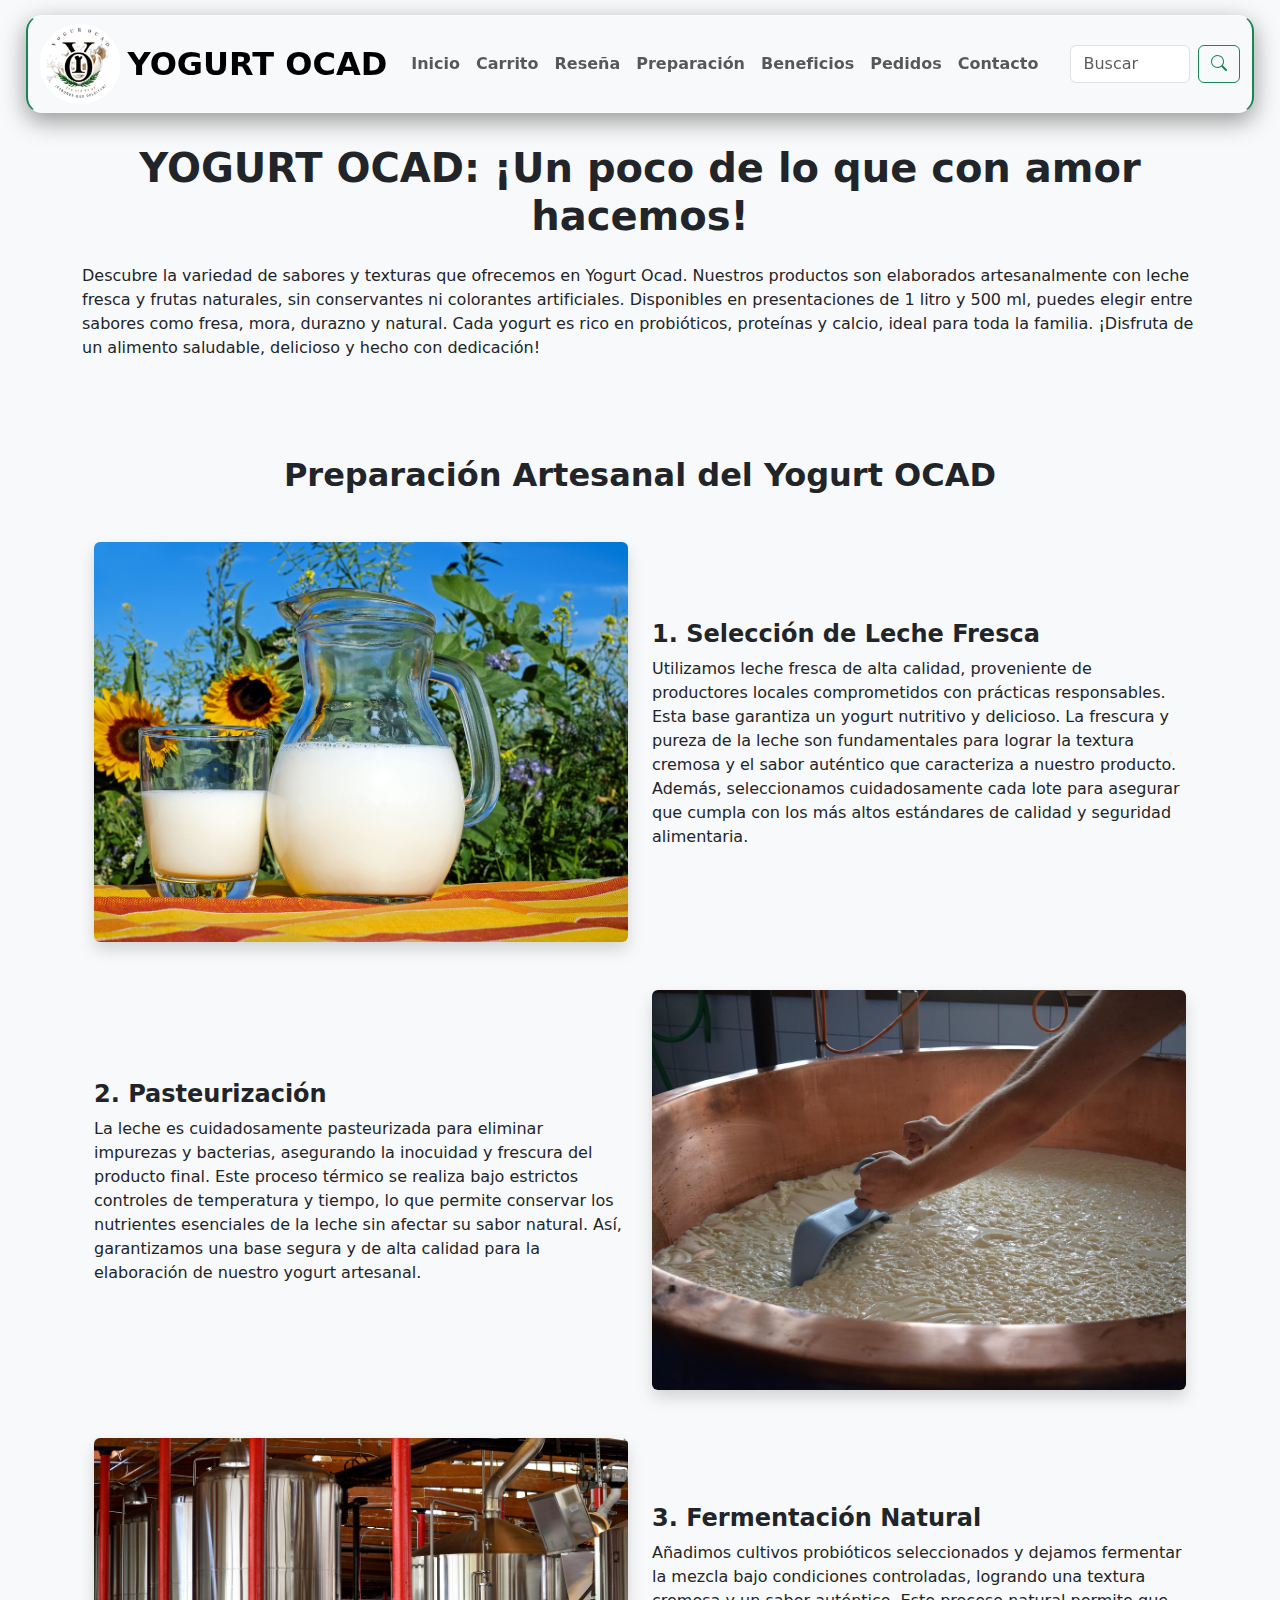
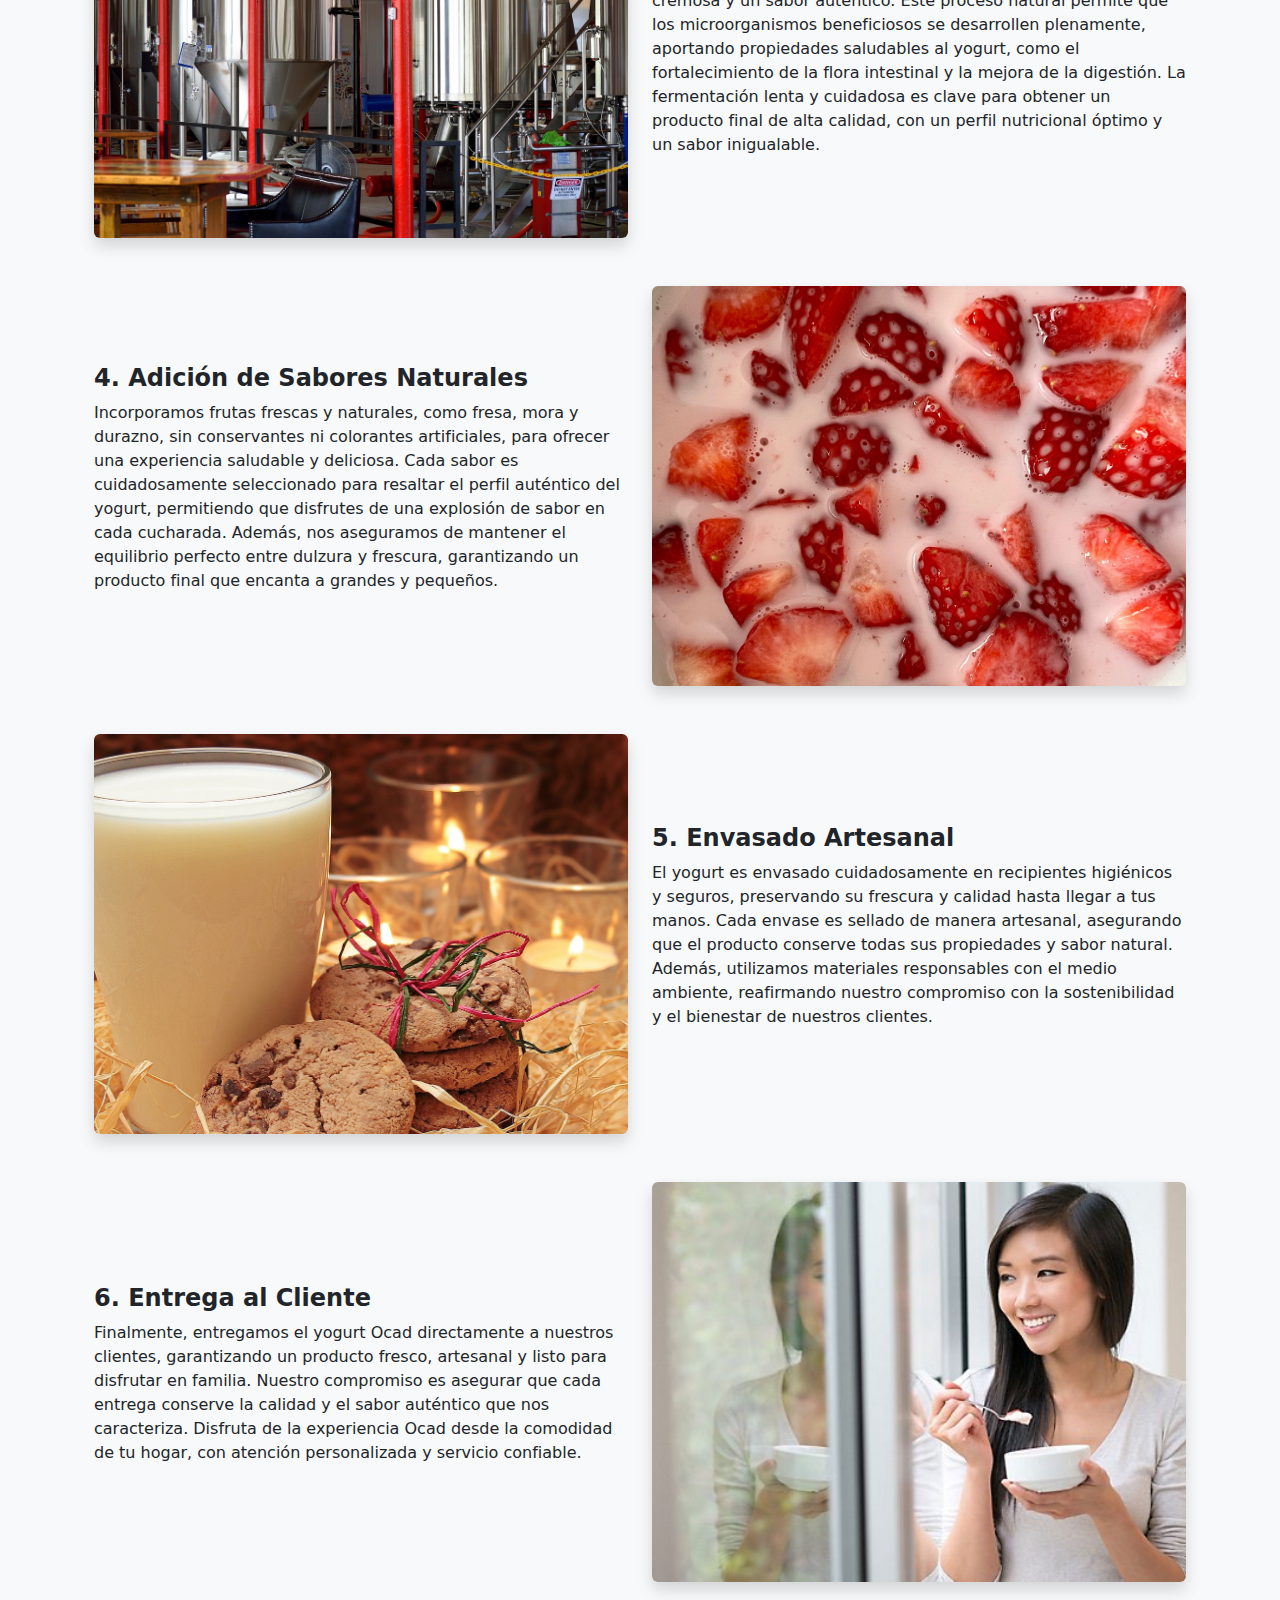
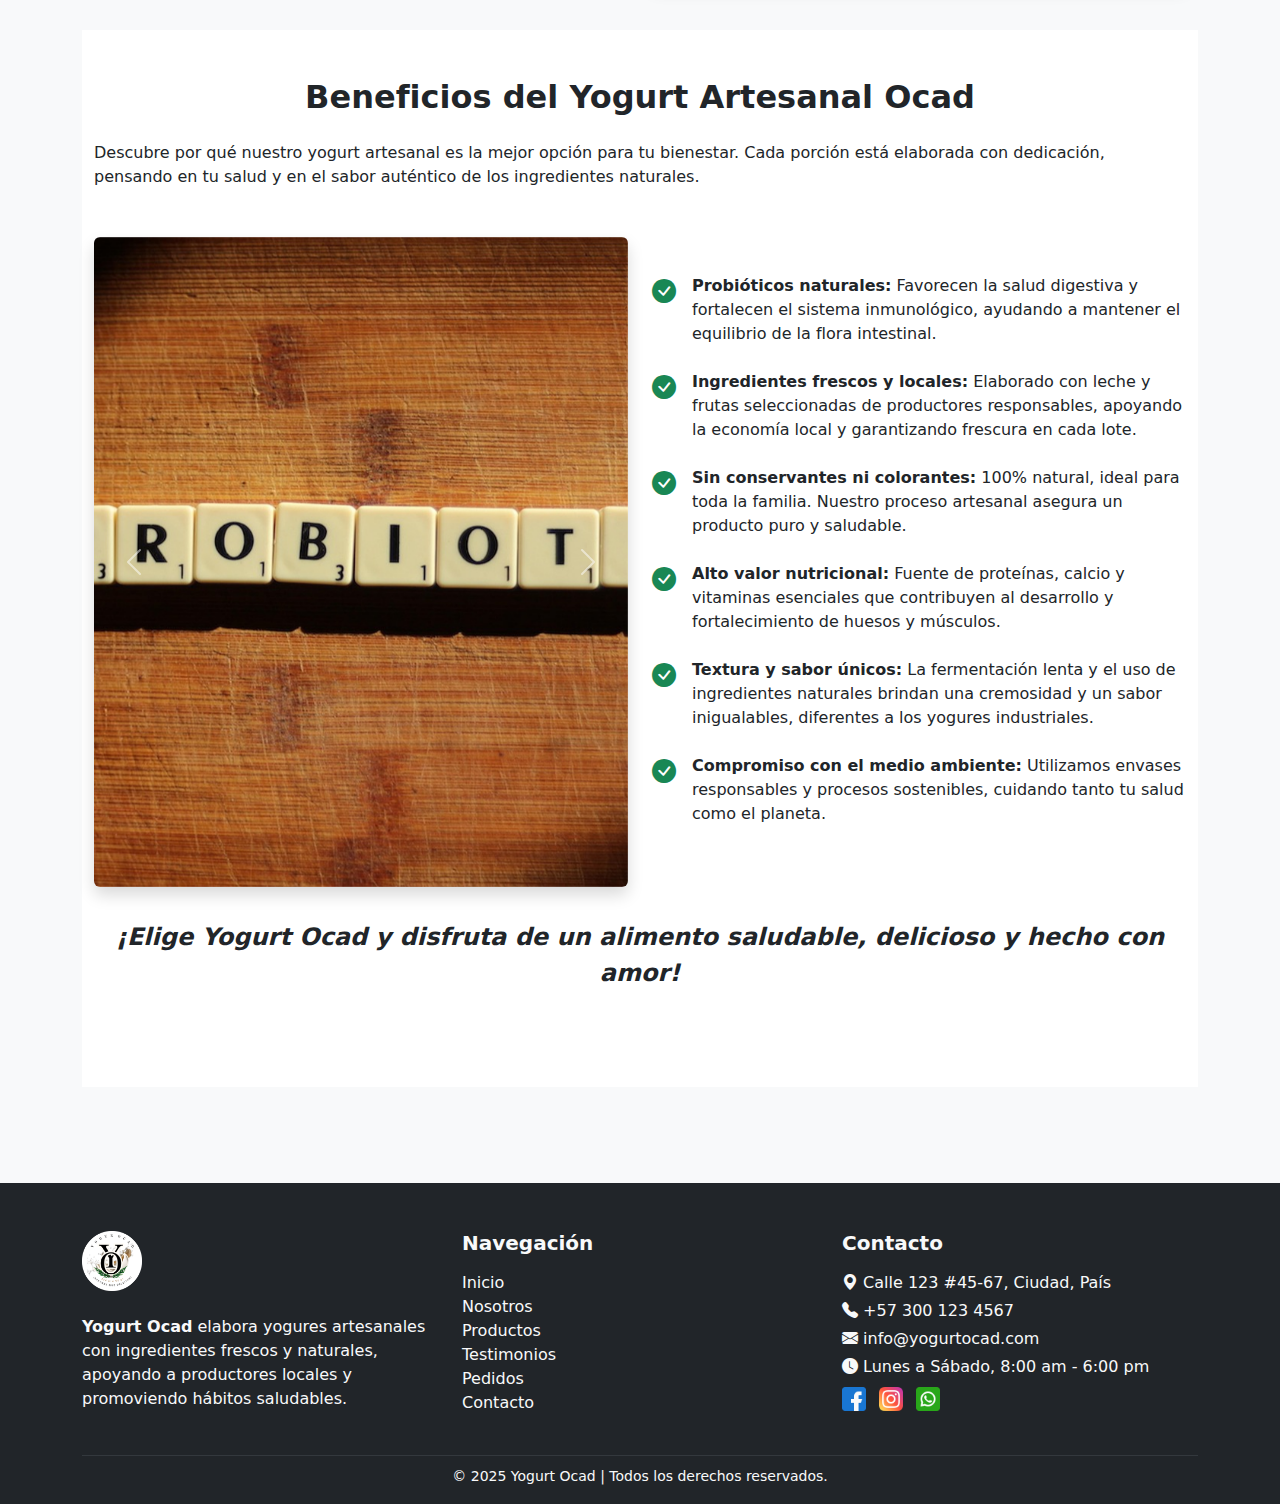
<file: preparacion.html>
<!DOCTYPE html>
<html lang="es">

<head>
    <meta charset="UTF-8">
    <meta name="viewport" content="width=device-width, initial-scale=1.0">
    <title>Yogurt Ocad</title>
    <!-- Opcional: Bootstrap Icons CDN -->
    <link rel="stylesheet" href="https://cdn.jsdelivr.net/npm/bootstrap-icons@1.11.3/font/bootstrap-icons.min.css">
    <!-- Bootstrap CSS -->
    <link href="https://cdn.jsdelivr.net/npm/bootstrap@5.3.3/dist/css/bootstrap.min.css" rel="stylesheet">
    <link href="img/Logo Yogurt Ocad.png" rel="icon">
    <link rel="stylesheet" href="css/productos.css">
</head>

<body>
    <main>
        <!-- Navbar -->
        <nav class="navbar navbar-expand-lg bg-body-tertiary fixed-top glass-card"
            style="margin-top: 15px; margin-left: auto; margin-right: auto; width: 96%; border-inline: 2px solid #198754; border-radius: 16px;">

            <div class="container-fluid fw-bold d-flex justify-content-between align-items-center">

                <!-- Logo y Titulo -->
                <div class="d-flex align-items-center">
                    <img src="img/Logo Yogurt Ocad.png" alt="Logo Yogurt Ocad" class="logo me-2"
                        style="width: 80px; height: 80px;">
                    <a class="navbar-brand" style="font-size: 2rem; font-weight: bold;">YOGURT OCAD</a>
                </div>

                <!-- Botón Hamburguesa -->
                <button class="navbar-toggler" type="button" data-bs-toggle="collapse"
                    data-bs-target="#navbarSupportedContent" aria-controls="navbarSupportedContent"
                    aria-expanded="false" aria-label="Toggle navigation">
                    <span class="navbar-toggler-icon"></span>
                </button>

                <!-- Contenido del Menú -->
                <div class="collapse navbar-collapse justify-content-end" id="navbarSupportedContent">
                    <ul class="navbar-nav mb-2 mb-lg-0 align-items-lg-center">
                        <li class="nav-item"><a class="nav-link nav-hover" href="index.html#carouselExample">Inicio</a></li>
                        <li class="nav-item"><a class="nav-link nav-hover" href="carrito.html">Carrito</a></li>
                        <li class="nav-item"><a class="nav-link nav-hover" href="#reseña">Reseña</a></li>
                        <li class="nav-item"><a class="nav-link nav-hover" href="#preparacion">Preparación</a></li>
                        <li class="nav-item"><a class="nav-link nav-hover" href="#beneficios">Beneficios</a></li>
                        <li class="nav-item"><a class="nav-link nav-hover" href="index.html#Pedidos">Pedidos</a></li>
                        <li class="nav-item"><a class="nav-link nav-hover" href="index.html#contacto">Contacto</a></li>
                    </ul>

                    <!-- Buscador -->
                    <form class="d-flex ms-lg-4 my-2 my-lg-0" role="search" id="searchForm" autocomplete="off">
                        <input class="form-control me-2" type="search" placeholder="Buscar" aria-label="Buscar"
                            id="searchInput" />
                        <button class="btn btn-outline-success ver-mas-btn" type="submit">
                            <i class="bi bi-search"></i>
                        </button>
                    </form>
                </div>
            </div>
        </nav>

        <!-- Botón Scroll hacia abajo y devuelve al inicio -->
        <button id="scrollToTopBtn" class="btn btn-primary"
            style="position:fixed; bottom:40px; right:30px; z-index:9999; width:40px; height:30px; display:none; align-items:center; justify-content:center;">
            <i class="bi bi-chevron-up fs-5"></i>
        </button>

        <!-- Sección Principal de Productos -->
        <section id="reseña" class="py-5 bg-light g-4" style="scroll-margin-top: 100px;">
            <!-- tarjetas de Productos -->
            <div class="container mt-5 pt-5 mb-lg-5">
                <h1 class="text-center mb-4 fw-bold">YOGURT OCAD: ¡Un poco de lo que con amor hacemos!</h1>
                <p class="mb-5 text-justify">
                    Descubre la variedad de sabores y texturas que ofrecemos en Yogurt Ocad.
                    Nuestros productos son elaborados artesanalmente con leche fresca y frutas naturales, sin
                    conservantes
                    ni colorantes artificiales.
                    Disponibles en presentaciones de 1 litro y 500 ml, puedes elegir entre sabores como fresa, mora,
                    durazno
                    y natural.
                    Cada yogurt es rico en probióticos, proteínas y calcio, ideal para toda la familia.
                    ¡Disfruta de un alimento saludable, delicioso y hecho con dedicación!
                </p>

                <!-- Preparación Artesanal -->
                <section id="preparacion" class="py-5 bg-light g-4" style="scroll-margin-top: 100px;">
                    <div class="container gap-4">
                        <h2 class="text-center fw-bold mb-4 mb-lg-5">Preparación Artesanal del Yogurt OCAD</h2>
                        <div class="row align-items-center mb-5">
                            <div class="col-md-6 mb-4 mb-md-0">
                                <img src="img/leche-fresca.jpg" alt="Selección de leche fresca"
                                    class="img-fluid rounded shadow img_fabricacion">
                            </div>
                            <div class="col-md-6">
                                <h4 class="fw-semibold mb-2">1. Selección de Leche Fresca</h4>
                                <p class="text-justify">
                                    Utilizamos leche fresca de alta calidad, proveniente de productores locales
                                    comprometidos con
                                    prácticas responsables. Esta base garantiza un yogurt nutritivo y delicioso.
                                    La frescura y pureza de la leche son fundamentales para lograr la textura cremosa y
                                    el
                                    sabor
                                    auténtico que caracteriza a nuestro producto. Además, seleccionamos cuidadosamente
                                    cada
                                    lote
                                    para asegurar que cumpla con los más altos estándares de calidad y seguridad
                                    alimentaria.
                                </p>
                            </div>
                        </div>
                        <div class="row align-items-center flex-md-row-reverse mb-5">
                            <div class="col-md-6 mb-4 mb-md-0">
                                <img src="img/pasteurizacion.jpg" alt="Pasteurización"
                                    class="img-fluid rounded shadow img_fabricacion">
                            </div>
                            <div class="col-md-6">
                                <h4 class="fw-semibold mb-2">2. Pasteurización</h4>
                                <p class="text-justify">
                                    La leche es cuidadosamente pasteurizada para eliminar impurezas y bacterias,
                                    asegurando
                                    la
                                    inocuidad y frescura del producto final.
                                    Este proceso térmico se realiza bajo estrictos controles de temperatura y tiempo, lo
                                    que
                                    permite
                                    conservar los nutrientes esenciales de la leche sin afectar su sabor natural.
                                    Así, garantizamos una base segura y de alta calidad para la elaboración de nuestro
                                    yogurt
                                    artesanal.
                                </p>
                            </div>
                        </div>
                        <div class="row align-items-center mb-5">
                            <div class="col-md-6 mb-4 mb-md-0">
                                <img src="img/fermentacion.jpg" alt="Fermentación"
                                    class="img-fluid rounded shadow img_fabricacion">
                            </div>
                            <div class="col-md-6">
                                <h4 class="fw-semibold mb-2">3. Fermentación Natural</h4>
                                <p class="text-justify">
                                    Añadimos cultivos probióticos seleccionados y dejamos fermentar la mezcla bajo
                                    condiciones
                                    controladas, logrando una textura cremosa y un sabor auténtico.
                                    Este proceso natural permite que los microorganismos beneficiosos se desarrollen
                                    plenamente,
                                    aportando propiedades saludables al yogurt, como el fortalecimiento de la flora
                                    intestinal y la
                                    mejora de la digestión. La fermentación lenta y cuidadosa es clave para obtener un
                                    producto
                                    final de alta calidad, con un perfil nutricional óptimo y un sabor inigualable.
                                </p>
                            </div>
                        </div>
                        <div class="row align-items-center flex-md-row-reverse mb-5">
                            <div class="col-md-6 mb-4 mb-md-0">
                                <img src="img/sabores-artesanales.jpg" alt="Adición de sabores"
                                    class="img-fluid rounded shadow img_fabricacion">
                            </div>
                            <div class="col-md-6">
                                <h4 class="fw-semibold mb-2">4. Adición de Sabores Naturales</h4>
                                <p class="text-justify">
                                    Incorporamos frutas frescas y naturales, como fresa, mora y durazno, sin
                                    conservantes ni
                                    colorantes artificiales, para ofrecer una experiencia saludable y deliciosa.
                                    Cada sabor es cuidadosamente seleccionado para resaltar el perfil auténtico del
                                    yogurt,
                                    permitiendo que disfrutes de una explosión de sabor en cada cucharada. Además, nos
                                    aseguramos de
                                    mantener el equilibrio perfecto entre dulzura y frescura, garantizando un producto
                                    final
                                    que
                                    encanta a grandes y pequeños.
                                </p>
                            </div>
                        </div>
                        <div class="row align-items-center mb-5">
                            <div class="col-md-6 mb-4 mb-md-0">
                                <img src="img/envasado.jpg" alt="Envasado artesanal"
                                    class="img-fluid rounded shadow img_fabricacion">
                            </div>
                            <div class="col-md-6">
                                <h4 class="fw-semibold mb-2">5. Envasado Artesanal</h4>
                                <p>
                                    El yogurt es envasado cuidadosamente en recipientes higiénicos y seguros,
                                    preservando su
                                    frescura y calidad hasta llegar a tus manos.
                                    Cada envase es sellado de manera artesanal, asegurando que el producto conserve
                                    todas
                                    sus
                                    propiedades y sabor natural. Además, utilizamos materiales responsables con el medio
                                    ambiente,
                                    reafirmando nuestro compromiso con la sostenibilidad y el bienestar de nuestros
                                    clientes.
                                </p>
                            </div>
                        </div>
                        <div class="row align-items-center flex-md-row-reverse">
                            <div class="col-md-6 mb-4 mb-md-0">
                                <img src="img/entrega.jpg" alt="Entrega al cliente"
                                    class="img-fluid rounded shadow img_fabricacion">
                            </div>
                            <div class="col-md-6">
                                <h4 class="fw-semibold mb-2">6. Entrega al Cliente</h4>
                                <p class="text-justify">
                                    Finalmente, entregamos el yogurt Ocad directamente a nuestros clientes, garantizando
                                    un
                                    producto
                                    fresco, artesanal y listo para disfrutar en familia.
                                    Nuestro compromiso es asegurar que cada entrega conserve la calidad y el sabor
                                    auténtico
                                    que nos
                                    caracteriza. Disfruta de la experiencia Ocad desde la comodidad de tu hogar, con
                                    atención
                                    personalizada y servicio confiable.
                                </p>
                            </div>
                        </div>
                    </div>
                </section>

                <!-- Beneficios -->
                <section id="beneficios" class="py-5 bg-white" style="scroll-margin-top: 100px;">
                    <div class="container">
                        <h2 class="text-center fw-bold mb-4">Beneficios del Yogurt Artesanal Ocad</h2>
                        <p class="text-justify mb-5">Descubre por qué nuestro yogurt artesanal es la mejor opción para
                            tu
                            bienestar.
                            Cada porción está elaborada con dedicación, pensando en tu salud y en el sabor auténtico de
                            los
                            ingredientes naturales.</p>
                        <div class="row justify-content-center align-items-center">
                            <div class="col-lg-6 mb-4 mb-lg-0">
                                <div id="carouselBeneficios" class="carousel slide transition-fade"
                                    data-bs-ride="carousel" data-bs-interval="3500">
                                    <div class="carousel-inner rounded shadow">
                                        <div class="carousel-item active">
                                            <img src="img/beneficio1.jpg" class="d-block w-100"
                                                alt="Probióticos naturales" style="height:650px;object-fit:cover;">
                                        </div>
                                        <div class="carousel-item">
                                            <img src="img/beneficio2.jpg" class="d-block w-100"
                                                alt="Ingredientes frescos" style="height:650px;object-fit:cover;">
                                        </div>
                                        <div class="carousel-item">
                                            <img src="img/beneficio3.jpg" class="d-block w-100" alt="Sin conservantes"
                                                style="height:650px;object-fit:cover;">
                                        </div>
                                        <div class="carousel-item">
                                            <img src="img/beneficio4.jpg" class="d-block w-100" alt="Aporte nutricional"
                                                style="height:650px;object-fit:cover;">
                                        </div>
                                    </div>
                                    <button class="carousel-control-prev" type="button"
                                        data-bs-target="#carouselBeneficios" data-bs-slide="prev">
                                        <span class="carousel-control-prev-icon" aria-hidden="true"></span>
                                        <span class="visually-hidden">Anterior</span>
                                    </button>
                                    <button class="carousel-control-next" type="button"
                                        data-bs-target="#carouselBeneficios" data-bs-slide="next">
                                        <span class="carousel-control-next-icon" aria-hidden="true"></span>
                                        <span class="visually-hidden">Siguiente</span>
                                    </button>
                                </div>
                            </div>
                            <div class="col-lg-6">
                                <ul class="list-unstyled fs-5">
                                    <li class="mb-4 d-flex align-items-start" style="font-size: 1rem;">
                                        <i class="bi bi-check-circle-fill text-success me-3"
                                            style="font-size: 1.5rem;"></i>
                                        <span><strong>Probióticos naturales:</strong> Favorecen la salud digestiva y
                                            fortalecen el
                                            sistema inmunológico, ayudando a mantener el equilibrio de la flora
                                            intestinal.</span>
                                    </li>
                                    <li class="mb-4 d-flex align-items-start" style="font-size: 1rem;">
                                        <i class="bi bi-check-circle-fill text-success me-3"
                                            style="font-size: 1.5rem;"></i>
                                        <span><strong>Ingredientes frescos y locales:</strong> Elaborado con leche y
                                            frutas
                                            seleccionadas de productores responsables, apoyando la economía local y
                                            garantizando
                                            frescura en cada lote.</span>
                                    </li>
                                    <li class="mb-4 d-flex align-items-start" style="font-size: 1rem;">
                                        <i class="bi bi-check-circle-fill text-success me-3"
                                            style="font-size: 1.5rem;"></i>
                                        <span><strong>Sin conservantes ni colorantes:</strong> 100% natural, ideal para
                                            toda
                                            la
                                            familia. Nuestro proceso artesanal asegura un producto puro y
                                            saludable.</span>
                                    </li>
                                    <li class="mb-4 d-flex align-items-start" style="font-size: 1rem;">
                                        <i class="bi bi-check-circle-fill text-success me-3"
                                            style="font-size: 1.5rem;"></i>
                                        <span><strong>Alto valor nutricional:</strong> Fuente de proteínas, calcio y
                                            vitaminas
                                            esenciales que contribuyen al desarrollo y fortalecimiento de huesos y
                                            músculos.</span>
                                    </li>
                                    <li class="mb-4 d-flex align-items-start" style="font-size: 1rem;">
                                        <i class="bi bi-check-circle-fill text-success me-3"
                                            style="font-size: 1.5rem;"></i>
                                        <span><strong>Textura y sabor únicos:</strong> La fermentación lenta y el uso de
                                            ingredientes naturales brindan una cremosidad y un sabor inigualables,
                                            diferentes a los
                                            yogures industriales.</span>
                                    </li>
                                    <li class="mb-4 d-flex align-items-start" style="font-size: 1rem;">
                                        <i class="bi bi-check-circle-fill text-success me-3"
                                            style="font-size: 1.5rem;"></i>
                                        <span><strong>Compromiso con el medio ambiente:</strong> Utilizamos envases
                                            responsables y
                                            procesos sostenibles, cuidando tanto tu salud como el planeta.</span>
                                    </li>
                                </ul>
                            </div>
                        </div>
                        <div class="row text-center py-4 pd-4">
                            <div class="col text-center">
                                <p class="fw-semibold py-2 fs-4 text-shadow"><em>¡Elige Yogurt Ocad y disfruta de un
                                        alimento saludable, delicioso y hecho con
                                        amor!</em></p>
                            </div>
                        </div>
                    </div>
                </section>
    </main>

    <!-- Footer -->
    <footer class="bg-dark text-light pt-5 pb-3 w-100 position-relative bottom-0">
        <div class="container">
            <div class="row gy-4">
                <!-- Logo y descripción -->
                <div class="col-md-4">
                    <div class="mb-3">
                        <img src="img/Logo Yogurt Ocad.png" alt="Yogurt Ocad Logo" style="width:60px; height:60px;"
                            class="mb-2">
                    </div>
                    <p>
                        <strong>Yogurt Ocad</strong> elabora yogures artesanales con ingredientes frescos y
                        naturales,
                        apoyando a productores locales y promoviendo hábitos saludables.
                    </p>
                </div>

                <!-- Navegación rápida -->
                <div class="col-md-4">
                    <h5 class="fw-bold mb-3">Navegación</h5>
                    <ul class="list-unstyled">
                        <li><a href="#" class="text-light text-decoration-none">Inicio</a></li>
                        <li><a href="#nosotros" class="text-light text-decoration-none">Nosotros</a></li>
                        <li><a href="#productos" class="text-light text-decoration-none">Productos</a></li>
                        <li><a href="#testimonios" class="text-light text-decoration-none">Testimonios</a></li>
                        <li><a href="#Pedidos" class="text-light text-decoration-none">Pedidos</a></li>
                        <li><a href="#contacto" class="text-light text-decoration-none">Contacto</a></li>
                    </ul>
                </div>

                <!-- Información de contacto -->
                <div class="col-md-4">
                    <h5 class="fw-bold mb-3">Contacto</h5>
                    <p class="mb-1"><i class="bi bi-geo-alt-fill"></i> Calle 123 #45-67, Ciudad, País</p>
                    <p class="mb-1"><i class="bi bi-telephone-fill"></i> <a href="tel:+573001234567"
                            class="text-light text-decoration-none">+57 300 123 4567</a></p>
                    <p class="mb-1"><i class="bi bi-envelope-fill"></i> <a href="mailto:info@yogurtocad.com"
                            class="text-light text-decoration-none">info@yogurtocad.com</a></p>
                    <p class="mb-2"><i class="bi bi-clock-fill"></i> Lunes a Sábado, 8:00 am - 6:00 pm</p>
                    <div>
                        <a href="https://www.facebook.com/share/1AQnN3VmAr/" target="_blank"
                            class="me-2 text-decoration-none social-icon" title="Facebook" style="color:#3b5998;">
                            <img src="img/facebook.png" alt="Facebook" width="24" height="24"
                                style="vertical-align:middle;" class="social-icon">
                        </a>
                        <a href="https://instagram.com" target="_blank" class="me-2 text-decoration-none social-icon"
                            title="Instagram" style="color:#E4405F;">
                            <img src="img/instagram.png" alt="Instagram" width="24" height="24"
                                style="vertical-align:middle;" class="social-icon">
                        </a>
                        <a href="https://wa.me/573001234567" target="_blank" class="text-decoration-none social-icon"
                            title="WhatsApp" style="color:#25D366;">
                            <img src="img/whatsapp.png" alt="WhatsApp" width="24" height="24"
                                style="vertical-align:middle;" class="social-icon">
                        </a>
                    </div>
                </div>
            </div>
            <hr class="border-secondary mt-4 mb-2">
            <div class="text-center">
                <small>&copy; 2025 Yogurt Ocad | Todos los derechos reservados.</a></small>
            </div>
        </div>
    </footer>

    <!-- Sección de Scripts -->

    <!-- Bootstrap JS Bundle (includes Popper) -->
    <script src="https://cdn.jsdelivr.net/npm/bootstrap@5.3.2/dist/js/bootstrap.bundle.min.js"></script>
    <script src="https://cdn.jsdelivr.net/npm/bootstrap@5.3.3/dist/js/bootstrap.bundle.min.js"></script>

    <!-- Script personalizado JS -->
    <script src="scripts.js/script.js"></script>
</body>

</html>
</file>
<file: css/style.css>
body {
            display: flex;
            flex-direction: column;
            min-height: 100vh;
            background-image: url(../img/fondo07.jpg);
            background-size: cover;
            background-position: center;
            background-attachment: fixed;
            background-repeat: no-repeat;
            position: relative;
        }

        body::before {
            content: '';
            position: absolute;
            top: 0;
            left: 0;
            right: 0;
            bottom: 0;
            background: rgba(255, 255, 255, 0.85);
            z-index: -1;
        }

        /* efecto vidrio */
        .glass-card {
            background: rgba(255, 255, 255, 0.1);
            border-radius: 16px;
            backdrop-filter: blur(12px);
            -webkit-backdrop-filter: blur(12px);
            border: 1px solid rgba(255, 255, 255, 0.3);
            box-shadow: 0 8px 24px rgba(0, 0, 0, 0.4);
            color: #fff;
        }

        /* Efecto hover del boton de scroll */
        #scrollToTopBtn {
            background-color: #011c87;
            color: white;
        }

        #scrollToTopBtn:hover {
            background-color: #322cf2;
            color: white;
        }

        /* Efectos Botón COMPRAR */
        .btn-comprar-custom {
            background-color: #fff;
            color: #198754;
            border: 2px solid #198754;
            transition: background 0.2s, color 0.2s;
        }

        .btn-comprar-custom:hover,
        .btn-comprar-custom:focus {
            background-color: #198754;
            color: #fff;
            border-color: #198754;
        }

        .boton-cantidad {
            font-size: 1rem;
            padding: 2px 8px;
            margin: 0 4px;
            cursor: pointer;
        }

        .img {
            width: auto;
            height: 650px;
            margin: 0 auto;
            display: block;
            object-fit: cover;
            transition: 0.5s;
        }

        .img:hover {
            transform: scale(1.1);
        }

        .logo {
            width: auto;
            height: 40px;
            margin: 0 auto;
            display: block;
            object-fit: cover;
            transition: 0.5s;
        }

        .logo:hover {
            transform: scale(1.1);
        }

        .navbar {
            position: fixed;
            top: 0;
            width: 100%;
            background-color: #333;
            overflow: hidden;
            transition: 0.5s;

        }

        .nav-hover {
            position: relative;
            transition: color 0.2s;
        }

        .nav-hover::after {
            content: "";
            display: block;
            position: absolute;
            left: 0;
            right: 0;
            bottom: 2px;
            height: 0;
            background: #28a745;
            transition: height 0.2s, background 0.2s;
        }

        .nav-hover:hover,
        .nav-hover:focus {
            color: #28a745 !important;
            background: none !important;
        }

        .nav-hover:hover::after,
        .nav-hover:focus::after {
            height: 3px;
            background: #28a745;
        }

        /* Estilos de las Tarjetas */
        .producto-card {
            transition: transform 0.25s, box-shadow 0.25s;
        }

        .producto-card:hover {
            transform: translateY(-8px) scale(1.03);
            box-shadow: 0 8px 32px rgba(0, 0, 0, 0.18), 0 1.5px 8px rgba(0, 0, 0, 0.12);
            z-index: 2;
        }

        .producto-card .producto-img {
            transition: transform 0.3s, filter 0.3s;
        }

        .producto-card:hover .producto-img {
            transform: scale(1.07) rotate(-2deg);
            filter: brightness(1.08) saturate(1.2);
        }

        .img1 {
            width: auto;
            height: 550px;
            margin: 0 auto;
            display: block;
            object-fit: cover;
            transition: 0.5s;
        }

        .img1:hover {
            transform: scale(1.02);
        }

        /* Hace la imagen sin fondo (si el PNG tiene transparencia) */
        .producto-img-sin-fondo {
            box-shadow: 0 4px 24px rgba(0, 0, 0, 0.18);
            transition: box-shadow 0.3s, transform 0.3s;
            background: transparent !important;
        }

        .producto-img-sin-fondo:hover {
            box-shadow: 0 8px 32px rgba(0, 0, 0, 0.28);
            transform: scale(1.05);
            background: transparent !important;
        }

        .formulario contacto {
            width: 350px;
            height: 350px;
            transition: transform 0.4s;
            display: block;
            margin: 0 auto;
            object-fit: cover;
        }

        .formulario.contacto:hover {
            transform: scale(1.03) rotate(-1deg);
        }

        /* Tamaño de los Iconos de las Redes Sociales */
        .social-icon {
            width: 24px;
            height: 24px;
            transition: all 0.3s ease-in-out;
        }

        .social-icon:hover {
            transform: scale(1.2);
        }

        /* Botones métodos de pago */
        .metodo-pago {
            display: inline-block;
            width: 170px;
            text-align: center;
            text-decoration: none;
            padding: 10px 20px;
            margin: 5px;
            border-radius: 5px;
            background-color: #e4e3f3;
            color: black;
            font-weight: bold;
            transition: all 0.3s ease-in-out;
            border: 2px solid #198754;
            cursor: pointer;
        }

        .metodo-pago:hover {
            color: white;
            background-color: #198738;
            border-color: #198754;
            box-shadow: 0 0 0 0.1rem rgba(25, 135, 84, 0.25);
        }

        .metodo-pago.selected {
            background-color: #198754;
            color: white;
        }

        .btn-eliminar {
            color: red;
            font-weight: bold;
            cursor: pointer;
        }

        /* Efectos y Animaciones para la página */
        @keyframes circle-in-top-right {
            from {
                clip-path: circle(0%);
            }

            to {
                clip-path: circle(150% at top right);
            }
        }

        [transition-style="in:circle:top-right"] {
            animation: 2.5s cubic-bezier(.25, 1, .30, 1) circle-in-top-right both;
        }

        /* Misión y Visión */
        .m_v {
            transition: all 0.3s ease-in-out;
        }

        .m_v:hover {
            transform: scale(1.05);
        }

        /* Ancho del input Valor del Producto */
        .ancho {
            width: 150px;
            text-align: center;
        }

        /* Ancho del input Valor del Producto */
        .agregar {
            width: auto;
        }

        .agregar:hover {
            background-color: #198754;
            color: white;
            transition: all 0.3s ease-in-out;
        }

        /* Estilos para dispositivos móviles: Celular */
        @media (max-width: 768px) {
            .logo {
                width: 50px !important;
                height: 50px !important;
            }

            .navbar-brand {
                font-size: 1.2rem !important;
            }
        }

        /* Botones añadir al carrito y comprar se hagan más pequeños: Celular */
        @media (max-width: 768px) {

            .comprar-btn,
            .add-to-cart-btn {
                display: block;
                font-size: 0.80rem;
                font-weight: bold;
                margin: 0;
                margin-bottom: 8px;
                align-items: center;
                width: 100%;
            }

            /* Asegura separación vertical en pantallas pequeñas */
            .comprar-btn,
            .add-to-cart-btn {
                display: inline-block;
            }

            /* Ajusta el ancho de los botones en pantallas pequeñas */
            .comprar-btn,
            .add-to-cart-btn {
                display: block;
                width: 100%;
                margin-right: 0 !important;
                margin-bottom: 8px;
            }
        }

        #carrito-flotante {
            position: fixed;
            right: 20px;
            top: 50%;
            background: white;
            padding: 10px;
            border-radius: 64px 40px 16px 96px;
            box-shadow: 0 2px 8px rgba(0, 0, 0, 0.5);
            border: 2px solid #322cf2;
            z-index: 9999;
            transition: all 0.3s ease-in-out;
        }

        #carrito-flotante:hover {
            transform: scale(1.05);
            background: #f0f0f0;
        }

        @media (max-width: 768px) {
            .table thead {
                display: none;
                /* Oculta encabezados en pantallas pequeñas */
            }

            .table,
            .table tbody,
            .table tr,
            .table td {
                display: block;
                width: 100%;
            }

            .table tr {
                margin-bottom: 15px;
                border: 3px double #000;
                padding: 8px;
                background: #f9f9f9;
            }

            .table td {
                text-align: right;
                padding-left: 50%;
                position: relative;
                border: none;
                border-bottom: 2px double #000;
            }

            .table td::before {
                content: attr(data-label);
                /* Etiqueta de encabezado */
                position: absolute;
                left: 10px;
                width: 45%;
                padding-right: 10px;
                font-weight: bold;
                text-align: left;
                white-space: nowrap;
            }

            /* Botones se acomodan en columna */
            .table td button {
                width: 100%;
                margin-top: 5px;
            }
        }

        @media (max-width: 480px) {
            .table {
                font-size: 14px;
            }

            .btn {
                font-size: 12px;
                padding: 3px 6px;
            }
        }
</file>
<file: css/productos.css>
/* Estilos generales */
.header {
    background-color: rgba(255, 255, 255, 0.2);
    box-shadow: 0 4px 24px rgba(0, 0, 0, 0.08);
    z-index: 1;
}

/* efecto vidrio */
.glass-card {
    background: rgba(255, 255, 255, 0.1);
    border-radius: 16px;
    backdrop-filter: blur(12px);
    -webkit-backdrop-filter: blur(12px);
    border: 1px solid rgba(255, 255, 255, 0.3);
    box-shadow: 0 8px 24px rgba(0, 0, 0, 0.4);
    color: #fff;
}

/* Efecto hover del boton de scroll */
#scrollToTopBtn {
    background-color: #011c87;
    color: white;
}

#scrollToTopBtn:hover {
    background-color: #322cf2;
    color: white;
}

/* Tarjetas */
.card {
    position: relative;
    width: 300px;
    height: 200px;
    background: linear-gradient(-45deg, #f89b29 0%, #ff0f7b 100%);
    border-radius: 10px;
    display: flex;
    align-items: center;
    justify-content: center;
    overflow: hidden;
    transition: all 0.6s cubic-bezier(0.23, 1, 0.320, 1);
}

.card svg {
    width: 48px;
    fill: #333;
    transition: all 0.6s cubic-bezier(0.23, 1, 0.320, 1);
}

.card:hover {
    transform: rotate(-5deg) scale(1.1);
    box-shadow: 0 10px 20px rgba(0, 0, 0, 0.2);
}

.card__content {
    position: absolute;
    top: 50%;
    left: 50%;
    transform: translate(-50%, -50%) rotate(-45deg);
    width: 100%;
    height: 100%;
    padding: 20px;
    box-sizing: border-box;
    background-color: #fff;
    opacity: 0;
    transition: all 0.6s cubic-bezier(0.23, 1, 0.320, 1);
}

.card:hover .card__content {
    transform: translate(-50%, -50%) rotate(0deg);
    opacity: 1;
}

.card__title {
    margin: 0;
    font-size: 24px;
    color: #333;
    font-weight: 700;
}

.card__description {
    margin: 10px 0 0;
    font-size: 14px;
    color: #777;
    line-height: 1.4;
}

.card:hover svg {
    scale: 0;
    transform: rotate(-45deg);
}

.p {
    margin: 0;
    padding: 0;
    font-size: 16px;
    color: #333;
    text-align: center;
    transition: all 0.3s ease-in-out;
    border-radius: 50px;
    font-weight: bold;
}

.p:hover {
    transform: scale(1.08);
}

.img {
    width: auto;
    height: 650px;
    margin: 0 auto;
    display: block;
    object-fit: cover;
    transition: 0.5s;
}

.img:hover {
    transform: scale(1.1);
}

.img_fabricacion {
    width: auto;
    height: 400px;
    margin: 0 auto;
    display: block;
    object-fit: cover;
    transition: 0.5s;
}

.img_fabricacion:hover {
    transform: scale(1.05);
    filter: brightness(1.1) saturate(1.2);
}

.logo {
    width: auto;
    height: 400px;
    margin: 0 auto;
    display: block;
    object-fit: cover;
    transition: 0.5s;
}

.logo:hover {
    transform: scale(1.1);
}

.navbar {
    position: fixed;
    top: 0;
    width: 100%;
    background-color: #333;
    overflow: hidden;
    transition: 0.5s;
}

.nav-hover {
    position: relative;
    transition: color 0.2s;
}

.nav-hover::after {
    content: "";
    display: block;
    position: absolute;
    left: 0;
    right: 0;
    bottom: 2px;
    height: 0;
    background: #28a745;
    transition: height 0.2s, background 0.2s;
}

.nav-hover:hover,
.nav-hover:focus {
    color: #28a745 !important;
    background: none !important;
}

.nav-hover:hover::after,
.nav-hover:focus::after {
    height: 3px;
    background: #28a745;
}

/* Estilos de las Tarjetas */
.producto-card {
    transition: transform 0.25s, box-shadow 0.25s;
}

.producto-card:hover {
    transform: translateY(-8px) scale(1.03);
    box-shadow: 0 8px 32px rgba(0, 0, 0, 0.18), 0 1.5px 8px rgba(0, 0, 0, 0.12);
    z-index: 2;
}

.producto-card .producto-img {
    transition: transform 0.3s, filter 0.3s;
}

.producto-card:hover .producto-img {
    transform: scale(1.07) rotate(-2deg);
    filter: brightness(1.08) saturate(1.2);
}

.img1 {
    width: auto;
    height: 550px;
    margin: 0 auto;
    display: block;
    object-fit: cover;
    transition: 0.5s;
}

.img1:hover {
    transform: scale(1.02);
}

/* Hace la imagen sin fondo (si el PNG tiene transparencia) */
.producto-img-sin-fondo {
    box-shadow: 0 4px 24px rgba(0, 0, 0, 0.18);
    transition: box-shadow 0.3s, transform 0.3s;
    background: transparent !important;
}

.producto-img-sin-fondo:hover {
    box-shadow: 0 8px 32px rgba(0, 0, 0, 0.28);
    transform: scale(1.05);
    background: transparent !important;
}

.formulario contacto {
    width: 350px;
    height: 350px;
    transition: transform 0.4s;
    display: block;
    margin: 0 auto;
    object-fit: cover;
}

.formulario.contacto:hover {
    transform: scale(1.03) rotate(-1deg);
}

/* Tamaño de los Iconos de las Redes Sociales */
.social-icon {
    width: 24px;
    height: 24px;
    transition: all 0.3s ease-in-out;
}

.social-icon:hover {
    transform: scale(1.2);
}

/* boton ver más */
.ver-mas-btn:hover,
.ver-mas-btn:focus {
    color: #fff;
    background-color: #198754;
    border-color: #198754;
    box-shadow: 0 0 0 0.1rem rgba(25, 135, 84, 0.25);
    transition: all 0.3s ease-in-out;
}

/* Efectos y Animaciones para la página */
@keyframes circle-in-top-right {
    from {
        clip-path: circle(0%);
    }

    to {
        clip-path: circle(150% at top right);
    }
}

[transition-style="in:circle:top-right"] {
    animation: 2.5s cubic-bezier(.25, 1, .30, 1) circle-in-top-right both;
}

/* Efectos Botón COMPRAR */
.btn-comprar-custom {
    background-color: #fff;
    color: #198754;
    border: 2px solid #198754;
    transition: background 0.2s, color 0.2s;
}

.btn-comprar-custom:hover,
.btn-comprar-custom:focus {
    background-color: #198754;
    color: #fff;
    border-color: #198754;
}

/* Estilos para dispositivos móviles: Celular */
@media (max-width: 768px) {
  .logo {
    width: 50px !important;
    height: 50px !important;
  }

  .navbar-brand {
    font-size: 1.2rem !important;
  }
}
</file>
